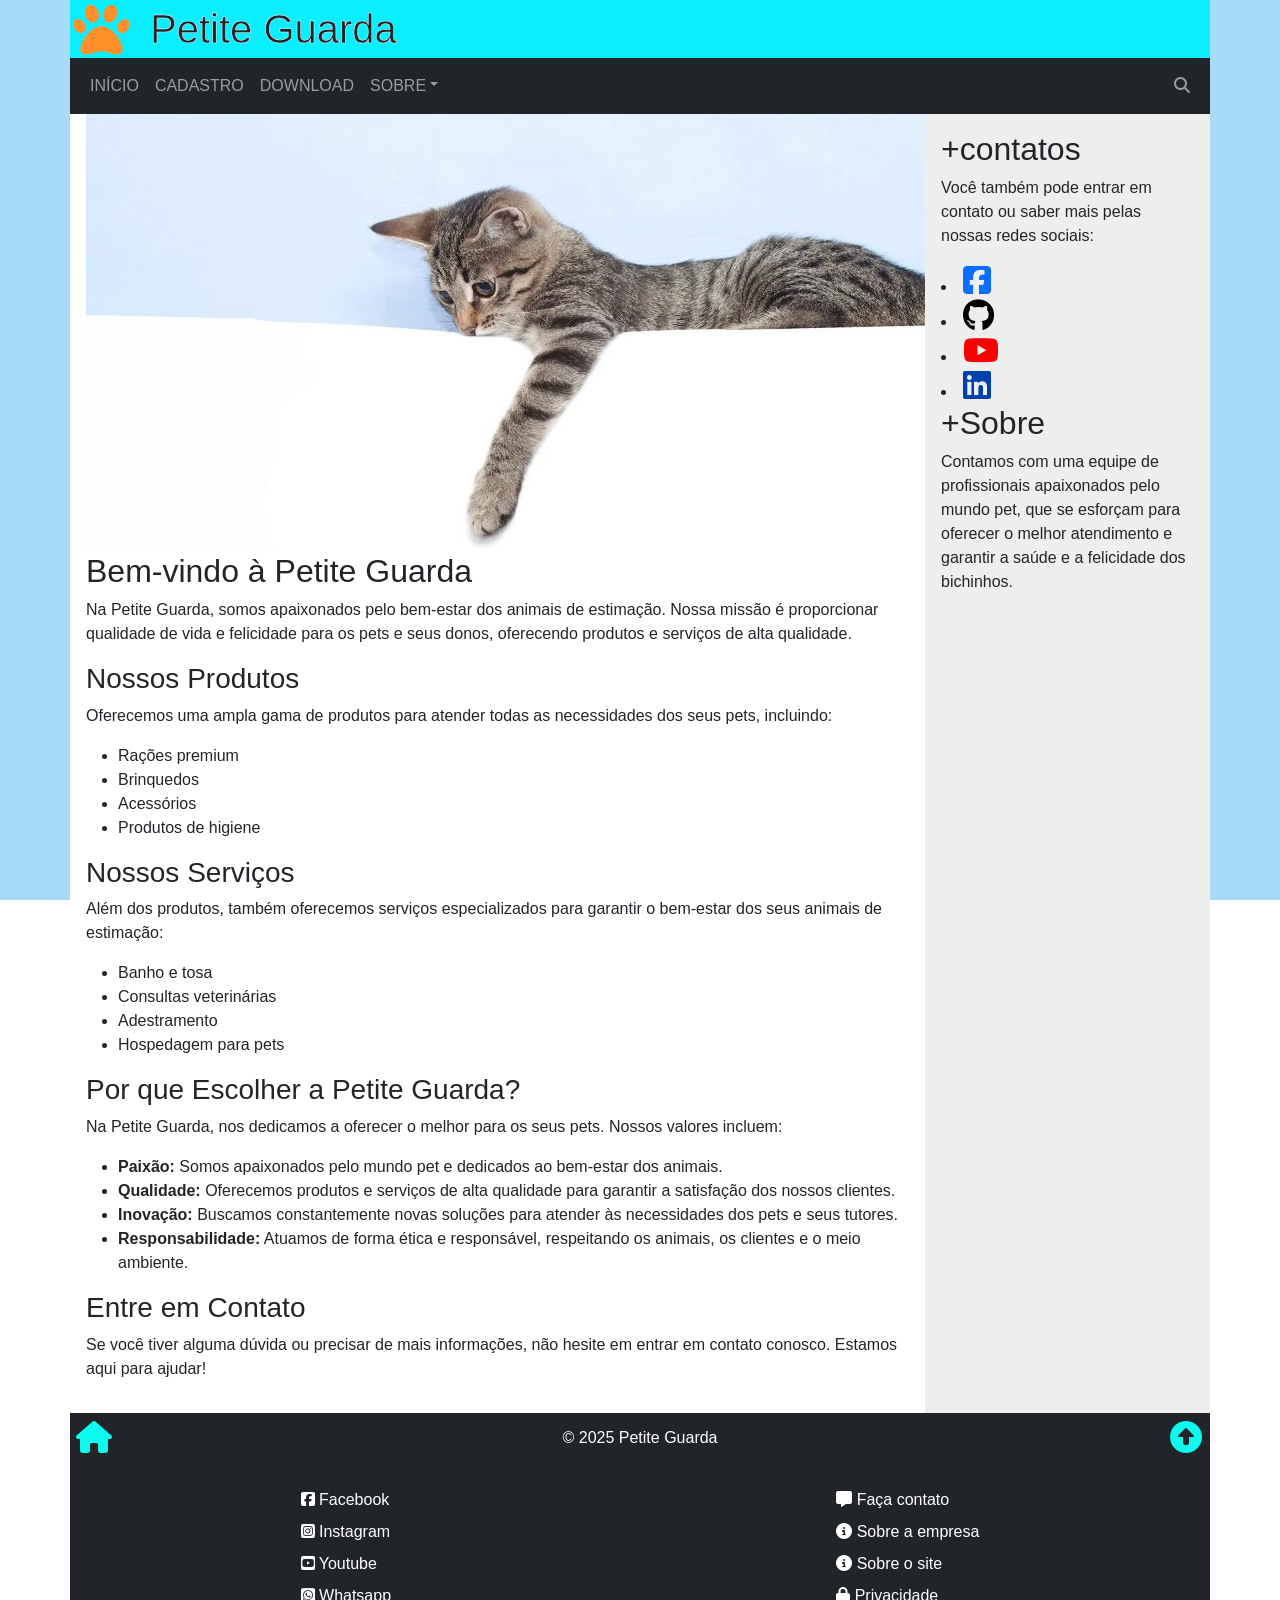
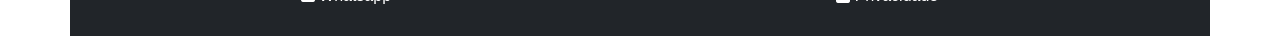
<file: index.html>
<!DOCTYPE html>
<html lang="pt-br">

<head>
    <meta charset="UTF-8">
    <meta name="viewport" content="width=device-width, initial-scale=1.0">
    <!--  Carrega o CSS da página -->
    <link rel="stylesheet" href="css/styles.css">
    <!--  Meta tags para SEO -->
    <meta name="author" content="Joca da Silva">
    <meta name="keyword" content="cão, gato, pet, saúde, pelos, patas">
    <!-- Inclui o ícone de favoritos -->
    <link rel="shortcut icon" href="img/logo.png">
    <link rel="stylesheet" href="https://cdnjs.cloudflare.com/ajax/libs/font-awesome/6.7.2/css/all.min.css">
    <!-- Componentes do Bootstrap -->
    <link rel="stylesheet" href="https://cdnjs.cloudflare.com/ajax/libs/bootstrap/5.3.3/css/bootstrap.min.css">
    <script src="https://cdnjs.cloudflare.com/ajax/libs/bootstrap/5.3.3/js/bootstrap.bundle.min.js"></script>
    <title>Petite Guarda</title>
</head>

<body>
    <div id="wrap" class="container d-flex flex-column">
        <header>
            <a href="index.html">
                <img src="img/logo.png" alt="Logotipo de Petite Guarda">
            </a>
            <h1>Petite Guarda</h1>
        </header>

        <nav class="navbar navbar-expand-sm bg-dark navbar-dark">
            <div class="container-fluid">
                <!-- <a class="navbar-brand" href="#">Logo</a> -->
                <button class="navbar-toggler" type="button" data-bs-toggle="collapse"
                    data-bs-target="#collapsibleNavbar">
                    <span class="navbar-toggler-icon"></span>
                </button>
                <div class="collapse navbar-collapse" id="collapsibleNavbar">
                    <ul class="navbar-nav">
                        <li class="nav-item">
                            <a class="nav-link" href="index.html">INÍCIO</a>
                        </li>
                        <li class="nav-item">
                            <a class="nav-link" href="cadastro.html">CADASTRO</a>
                        </li>
                        <li class="nav-item">
                            <a class="nav-link" href="download.html">DOWNLOAD</a>
                        </li>
                        <li class="nav-item dropdown">
                            <a class="nav-link dropdown-toggle" href="#" role="button"
                                data-bs-toggle="dropdown">SOBRE</a>
                            <ul class="dropdown-menu">
                                <li><a class="dropdown-item" href="empresa.html">A EMPRESA</a></li>
                                <li><a class="dropdown-item" href="osite.html">O SITE</a></li>
                                <li><a class="dropdown-item" href="privacidade.html">PRIVACIDADE</a></li>
                                <li><a class="dropdown-item" href="contatos.html">AJUDA</a></li>
                            </ul>
                        </li>
                    </ul>
                     <!-- Espaço entre os itens e o último ícone -->
                     <ul class="navbar-nav ms-auto">
                        <li class="nav-item">
                            <a class="nav-link" href="procurar.html" onclick="document.getElementById('dialogFormBusca').showModal(); return false;">
                                <i class="fa-solid fa-magnifying-glass"></i>
                                <span class="d-inline d-sm-none">PROCURAR</span>
                            </a>
                        </li>
                    </ul>
                </div>
            </div>
        </nav>

        <!-- Usando sticky-footer para empurrar o rodapé  para o final da página -->
        <main class="container flex-grow-1 d-flex">
            <div class="row d-flex flex-grow-1">
                <article class="col-12 col-md-9 flex-grow-1 p-3">

                   <div class="gato"></div> <img src="img/gato.png" alt="">
                
                    <h2>Bem-vindo à Petite Guarda</h2>
                    <p>Na Petite Guarda, somos apaixonados pelo bem-estar dos animais de estimação. Nossa missão é
                        proporcionar qualidade de vida e felicidade para os pets e seus donos, oferecendo produtos e
                        serviços de alta qualidade.</p>

                    <h3>Nossos Produtos</h3>
                    <p>Oferecemos uma ampla gama de produtos para atender todas as necessidades dos seus pets,
                        incluindo:</p>
                    <ul>
                        <li>Rações premium</li>
                        <li>Brinquedos</li>
                        <li>Acessórios</li>
                        <li>Produtos de higiene</li>
                    </ul>

                    <h3>Nossos Serviços</h3>
                    <p>Além dos produtos, também oferecemos serviços especializados para garantir o bem-estar dos seus
                        animais de estimação:</p>
                    <ul>
                        <li>Banho e tosa</li>
                        <li>Consultas veterinárias</li>
                        <li>Adestramento</li>
                        <li>Hospedagem para pets</li>
                    </ul>

                    <h3>Por que Escolher a Petite Guarda?</h3>
                    <p>Na Petite Guarda, nos dedicamos a oferecer o melhor para os seus pets. Nossos valores incluem:
                    </p>
                    <ul>
                        <li><strong>Paixão:</strong> Somos apaixonados pelo mundo pet e dedicados ao bem-estar dos
                            animais.</li>
                        <li><strong>Qualidade:</strong> Oferecemos produtos e serviços de alta qualidade para garantir a
                            satisfação dos nossos clientes.</li>
                        <li><strong>Inovação:</strong> Buscamos constantemente novas soluções para atender às
                            necessidades dos pets e seus tutores.</li>
                        <li><strong>Responsabilidade:</strong> Atuamos de forma ética e responsável, respeitando os
                            animais, os clientes e o meio ambiente.</li>
                    </ul>

                    <h3>Entre em Contato</h3>
                    <p>Se você tiver alguma dúvida ou precisar de mais informações, não hesite em entrar em contato
                        conosco. Estamos aqui para ajudar!</p>
                </article>
                <aside class="col-12 col-md-3 p-3">
                    <h2>+contatos</h2>
                    Você também pode entrar em contato ou saber mais pelas nossas redes sociais:

                    <ul class="list-unstyled d-flex flex-wrap gap-2"></ul>
                    <li><a href="https://facebook.com/petiteguarda" target="_blank">
                            <i class="fa-brands fa-square-facebook fa-2x"></i>
                        </a></li>
                    <li><a href="https://github.com/petiteguarda" target="_blank">
                            <i class="fa-brands fa-github fa-2x" style="color: #000000;"></i>
                        </a></li>
                    <li><a href="https://youtube.com/petiteguarda" target="_blank">
                            <i class="fa-brands fa-youtube fa-2x" style="color: #fa0000;"></i>
                        </a></li>
                    <li><a href="https://linkedin.com/petiteguarda" target="_blank">
                            <i class="fa-brands fa-linkedin fa-2x" style="color: #0040ad;"></i>
                        </a></li>
                    </ul>

                    <h2>+Sobre</h2>
                    Contamos com uma equipe de profissionais apaixonados pelo mundo pet, que se esforçam para oferecer o
                    melhor atendimento e garantir a saúde e a felicidade dos bichinhos.

            </div>
        </main>

        <footer class="text-bg-dark">
            <!-- Primeiro andar - Licensa -->
            <div class="footer-andar-1 d-flex justify-content-between pt-1">
                <!-- Acesso à página inicial -->
                <a href="index.html" class="p-1">
                    <i class="fa-solid fa-house fa-2x fa-fw"></i>
                </a>
                <!-- Licensa -->
                <div class="flex-grow-1 text-center align-content-center">&copy; 2025 Petite Guarda</div>
                <!-- Acesso ao topo da página -->
                <a href="#wrap" class="p-1">
                    <i class="fa-solid fa-circle-up fa-2x fa-fw"></i>
                </a>
            </div>
            <!-- Segundo andar - Links -->
            <div class="footer-andar-2 d-flex justify-content-around p-2 pt-4">

                <!-- Menu com nossas redes sociais -->
                <nav>
                    <ul class="list-unstyled">
                        <li><a href="https://facebook.com/petiteguarda" target="_blank">
                                <i class="fa-brands fa-square-facebook"></i> Facebook
                            </a></li>
                        <li><a href="https://instagram.com/petiteguarda" target="_blank">
                                <i class="fa-brands fa-square-instagram"></i> Instagram
                            </a></li>
                        <li><a href="https://youtube.com/petiteguarda" target="_blank">
                                <i class="fa-brands fa-square-youtube"></i> Youtube
                            </a></li>
                        <li><a href="https://ws.com/petiteguarda" target="_blank">
                                <i class="fa-brands fa-square-whatsapp"></i> Whatsapp
                            </a></li>
                    </ul>
                </nav>

                <!-- Menu com links importantes -->
                <nav>
                    <ul class="list-unstyled">
                        <li><a href="contatos.html">
                                <i class="fa-solid fa-message"></i> Faça contato
                            </a></li>
                        <li><a href="empresa.html">
                                <i class="fa-solid fa-circle-info"></i> Sobre a empresa
                            </a></li>
                        <li><a href="sobre.html">
                                <i class="fa-solid fa-circle-info"></i> Sobre o site
                            </a></li>
                        <li><a href="privacidade.html">
                                <i class="fa-solid fa-lock"></i> Privacidade
                            </a></li>
                    </ul>
                </nav>
            </div>
        </footer>
    </div>

    
    <dialog id="dialogFormBusca" class="pt-1 pb-0 rounded-2">
        <h5>Procurar</h5>
        <form action="procurar.html" method="get" class="input-group">
            <input type="search" name="q" class="form-control">
            <button type="submit" class="btn btn-primary"><i class="fa-solid fa-magnifying-glass"></i></button>
        </form>
        <p>
            <button id="closeDialog" class="d-block btn btn-primary mt-3 m-auto">Fechar</button>
        </p>
    </dialog>

    <!-- Script para fechar o moidal -->
    <script>
        document.getElementById("closeDialog").addEventListener("click", () => {
            document.getElementById("dialogFormBusca").close(); // Fecha o diálogo
        });
    </script>

</body>

</html>
</file>
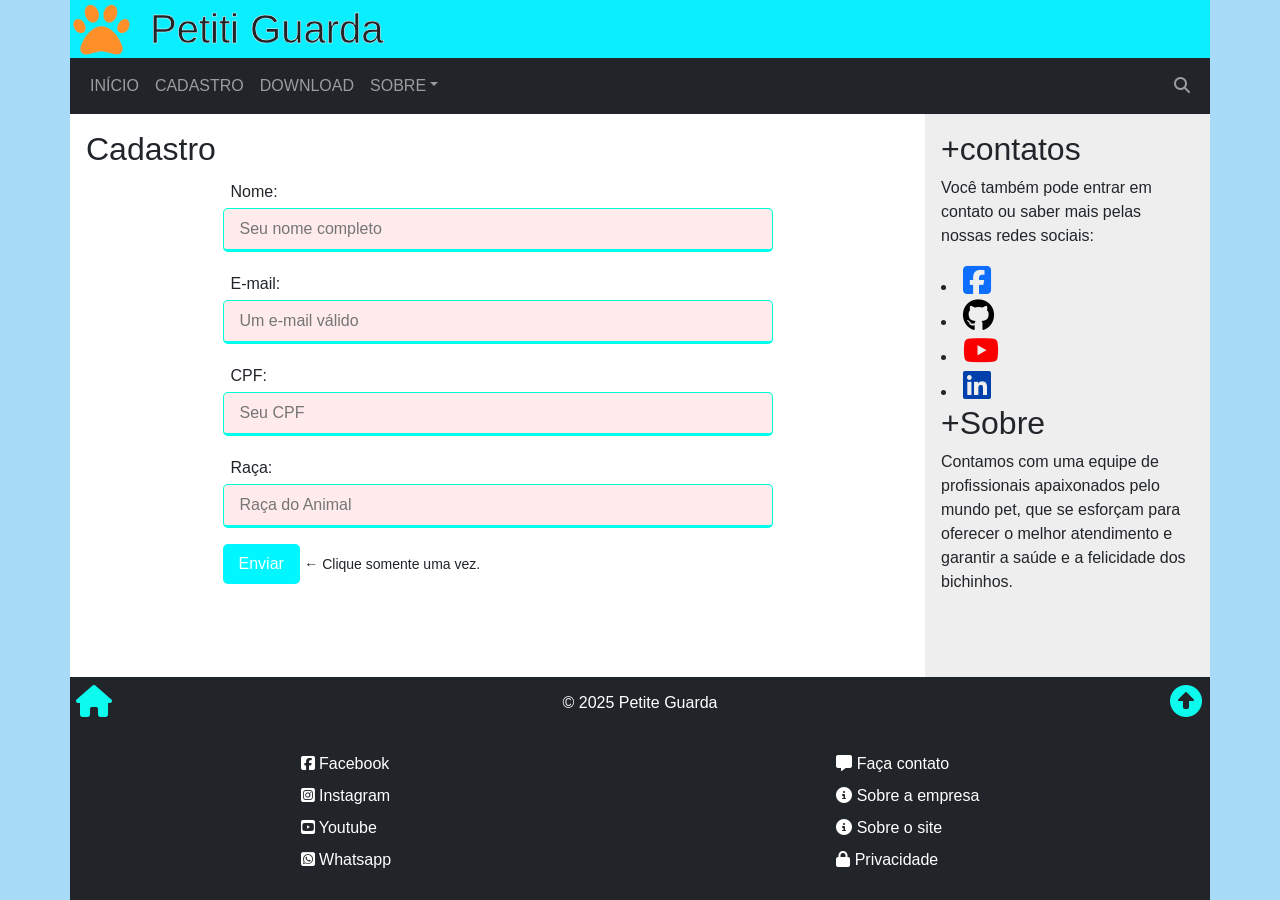
<file: cadastro.html>
<!DOCTYPE html>
<html lang="pt-br">

<head>
    <meta charset="UTF-8">
    <meta name="viewport" content="width=device-width, initial-scale=1.0">
    <!--  Carrega o CSS da página -->
    <link rel="stylesheet" href="css/styles.css">
    <!--  Meta tags para SEO -->
    <meta name="author" content="Joca da Silva">
    <meta name="keyword" content="cão, gato, pet, saúde, pelos, patas">
    <!-- Inclui o ícone de favoritos -->
    <link rel="shortcut icon" href="img/logo.png">
    <link rel="stylesheet" href="https://cdnjs.cloudflare.com/ajax/libs/font-awesome/6.7.2/css/all.min.css">
    <!-- Componentes do Bootstrap -->
    <link rel="stylesheet" href="https://cdnjs.cloudflare.com/ajax/libs/bootstrap/5.3.3/css/bootstrap.min.css">
    <script src="https://cdnjs.cloudflare.com/ajax/libs/bootstrap/5.3.3/js/bootstrap.bundle.min.js"></script>
    <title>Petite Guarda - Cadastro</title>
</head>

<body>
    <div id="wrap" class="container d-flex flex-column">
        <header>
            <a href="index.html">
                <img src="img/logo.png" alt="Logotipo de Petite Guarda">
            </a>
            <h1>Petiti Guarda</h1>
        </header>

        <nav class="navbar navbar-expand-sm bg-dark navbar-dark">
            <div class="container-fluid">
                <!-- <a class="navbar-brand" href="#">Logo</a> -->
                <button class="navbar-toggler" type="button" data-bs-toggle="collapse"
                    data-bs-target="#collapsibleNavbar">
                    <span class="navbar-toggler-icon"></span>
                </button>
                <div class="collapse navbar-collapse" id="collapsibleNavbar">
                    <ul class="navbar-nav">
                        <li class="nav-item">
                            <a class="nav-link" href="index.html">INÍCIO</a>
                        </li>
                        <li class="nav-item">
                            <a class="nav-link" href="cadastro.html">CADASTRO</a>
                        </li>
                        <li class="nav-item">
                            <a class="nav-link" href="download.html">DOWNLOAD</a>
                        </li>
                        <li class="nav-item dropdown">
                            <a class="nav-link dropdown-toggle" href="#" role="button"
                                data-bs-toggle="dropdown">SOBRE</a>
                            <ul class="dropdown-menu">
                                <li><a class="dropdown-item" href="empresa.html">A EMPRESA</a></li>
                                <li><a class="dropdown-item" href="osite.html">O SITE</a></li>
                                <li><a class="dropdown-item" href="privacidade.html">PRIVACIDADE</a></li>
                                <li><a class="dropdown-item" href="contatos.html">AJUDA</a></li>
                            </ul>
                        </li>
                    </ul>
                    <!-- Espaço entre os itens e o último ícone -->
                    <ul class="navbar-nav ms-auto">
                        <li class="nav-item">
                            <a class="nav-link" href="procurar.html"
                                onclick="document.getElementById('dialogFormBusca').showModal(); return false;">
                                <i class="fa-solid fa-magnifying-glass"></i>
                                <span class="d-inline d-sm-none">PROCURAR</span>
                            </a>
                        </li>
                    </ul>
                </div>
            </div>
        </nav>

        <!-- Usando sticky-footer para empurrar o rodapé  para o final da página -->
        <main class="container flex-grow-1 d-flex">
            <div class="row d-flex flex-grow-1">
                <article class="col-12 col-md-9 flex-grow-1 p-3">
                    <h2>Cadastro</h2>
                    <form action="processa.html" method="get" id="formContato">

                        <p>
                            <label for="campoNome">Nome:</label>
                            <input type="text" name="nome" id="campoNome" placeholder="Seu nome completo" minlength="3"
                                required>
                        </p>

                        <p>
                            <label for="campoEmail">E-mail:</label>
                            <input type="email" name="email" id="campoEmail" placeholder="Um e-mail válido" required>
                        </p>

                        <p>
                            <label for="campoCPF">CPF:</label>
                            <input type="text" name="assunto" id="campoAssunto" placeholder="Seu CPF" minlength="5"
                                required>
                        </p>

                        <p>
                            <label for="campoRaça">Raça:</label>
                            <input type="text" name="nome" id="campoNome" placeholder="Raça do Animal" minlength="3"
                                required>
                        <p>
                            <button type="submit">Enviar</button>
                            <small>&larr; Clique somente uma vez.</small>
                        </p>


                    </form>


                </article>
                <aside class="col-12 col-md-3 p-3">
                    <h2>+contatos</h2>
                    Você também pode entrar em contato ou saber mais pelas nossas redes sociais:

                    <ul class="list-unstyled"></ul>
                    <li><a href="https://facebook.com/petiteguarda" target="_blank">
                            <i class="fa-brands fa-square-facebook fa-2x"></i>
                        </a></li>
                    <li><a href="https://github.com/petiteguarda" target="_blank">
                            <i class="fa-brands fa-github fa-2x" style="color: #000000;"></i>
                        </a></li>
                    <li><a href="https://youtube.com/petiteguarda" target="_blank">
                            <i class="fa-brands fa-youtube fa-2x" style="color: #fa0000;"></i>
                        </a></li>
                    <li><a href="https://linkedin.com/petiteguarda" target="_blank">
                            <i class="fa-brands fa-linkedin fa-2x" style="color: #0040ad;"></i>
                        </a></li>
                    </ul>

                    <h2>+Sobre</h2>
                    Contamos com uma equipe de profissionais apaixonados pelo mundo pet, que se esforçam para oferecer o
                    melhor atendimento e garantir a saúde e a felicidade dos bichinhos.

                </aside>
            </div>
        </main>

        <footer class="text-bg-dark">
            <!-- Primeiro andar - Licensa -->
            <div class="footer-andar-1 d-flex justify-content-between pt-1">
                <!-- Acesso à página inicial -->
                <a href="index.html" class="p-1">
                    <i class="fa-solid fa-house fa-2x fa-fw"></i>
                </a>
                <!-- Licensa -->
                <div class="flex-grow-1 text-center align-content-center">&copy; 2025 Petite Guarda</div>
                <!-- Acesso ao topo da página -->
                <a href="#wrap" class="p-1">
                    <i class="fa-solid fa-circle-up fa-2x fa-fw"></i>
                </a>
            </div>
            <!-- Segundo andar - Links -->
            <div class="footer-andar-2 d-flex justify-content-around p-2 pt-4">

                <!-- Menu com nossas redes sociais -->
                <nav>
                    <ul class="list-unstyled">
                        <li><a href="https://facebook.com/petiteguarda" target="_blank">
                                <i class="fa-brands fa-square-facebook"></i> Facebook
                            </a></li>
                        <li><a href="https://instagram.com/petiteguarda" target="_blank">
                                <i class="fa-brands fa-square-instagram"></i> Instagram
                            </a></li>
                        <li><a href="https://youtube.com/petiteguarda" target="_blank">
                                <i class="fa-brands fa-square-youtube"></i> Youtube
                            </a></li>
                        <li><a href="https://ws.com/petiteguarda" target="_blank">
                                <i class="fa-brands fa-square-whatsapp"></i> Whatsapp
                            </a></li>
                    </ul>
                </nav>

                <!-- Menu com links importantes -->
                <nav>
                    <ul class="list-unstyled">
                        <li><a href="contatos.html">
                                <i class="fa-solid fa-message"></i> Faça contato
                            </a></li>
                        <li><a href="empresa.html">
                                <i class="fa-solid fa-circle-info"></i> Sobre a empresa
                            </a></li>
                        <li><a href="sobre.html">
                                <i class="fa-solid fa-circle-info"></i> Sobre o site
                            </a></li>
                        <li><a href="privacidade.html">
                                <i class="fa-solid fa-lock"></i> Privacidade
                            </a></li>
                    </ul>
                </nav>
            </div>
        </footer>
    </div>
</body>

</html>
</file>
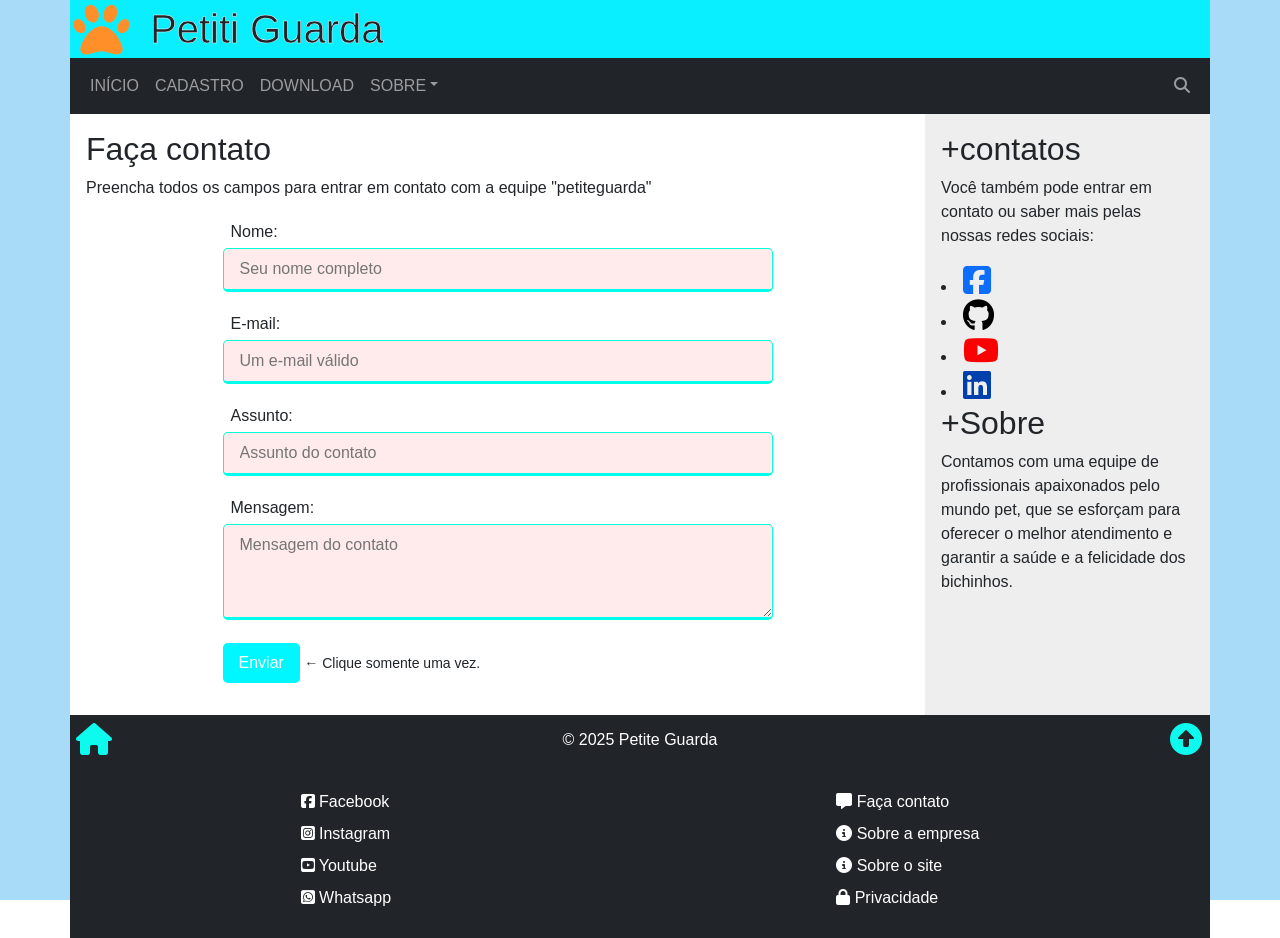
<file: contatos.html>
<!DOCTYPE html>
<html lang="pt-br">

<head>
    <meta charset="UTF-8">
    <meta name="viewport" content="width=device-width, initial-scale=1.0">
    <!--  Carrega o CSS da página -->
    <link rel="stylesheet" href="css/styles.css">
    <!--  Meta tags para SEO -->
    <meta name="author" content="Joca da Silva">
    <meta name="keyword" content="cão, gato, pet, saúde, pelos, patas">
    <!-- Inclui o ícone de favoritos -->
    <link rel="shortcut icon" href="img/logo.png">
    <link rel="stylesheet" href="https://cdnjs.cloudflare.com/ajax/libs/font-awesome/6.7.2/css/all.min.css">
    <!-- Componentes do Bootstrap -->
    <link rel="stylesheet" href="https://cdnjs.cloudflare.com/ajax/libs/bootstrap/5.3.3/css/bootstrap.min.css">
    <script src="https://cdnjs.cloudflare.com/ajax/libs/bootstrap/5.3.3/js/bootstrap.bundle.min.js"></script>
    <title>Petite Guarda - Faça contato</title>
</head>

<body>
    <div id="wrap" class="container d-flex flex-column">
        <header>
            <a href="index.html">
                <img src="img/logo.png" alt="Logotipo de Petite Guarda">
            </a>
            <h1>Petiti Guarda</h1>
        </header>

        <nav class="navbar navbar-expand-sm bg-dark navbar-dark">
            <div class="container-fluid">
                <!-- <a class="navbar-brand" href="#">Logo</a> -->
                <button class="navbar-toggler" type="button" data-bs-toggle="collapse"
                    data-bs-target="#collapsibleNavbar">
                    <span class="navbar-toggler-icon"></span>
                </button>
                <div class="collapse navbar-collapse" id="collapsibleNavbar">
                    <ul class="navbar-nav">
                        <li class="nav-item">
                            <a class="nav-link" href="index.html">INÍCIO</a>
                        </li>
                        <li class="nav-item">
                            <a class="nav-link" href="cadastro.html">CADASTRO</a>
                        </li>
                        <li class="nav-item">
                            <a class="nav-link" href="download.html">DOWNLOAD</a>
                        </li>
                        <li class="nav-item dropdown">
                            <a class="nav-link dropdown-toggle" href="#" role="button"
                                data-bs-toggle="dropdown">SOBRE</a>
                            <ul class="dropdown-menu">
                                <li><a class="dropdown-item" href="empresa.html">A EMPRESA</a></li>
                                <li><a class="dropdown-item" href="osite.html">O SITE</a></li>
                                <li><a class="dropdown-item" href="privacidade.html">PRIVACIDADE</a></li>
                                <li><a class="dropdown-item" href="contatos.html">AJUDA</a></li>
                            </ul>
                        </li>
                    </ul>
                    <!-- Espaço entre os itens e o último ícone -->
                    <ul class="navbar-nav ms-auto">
                        <li class="nav-item">
                            <a class="nav-link" href="procurar.html"
                                onclick="document.getElementById('dialogFormBusca').showModal(); return false;">
                                <i class="fa-solid fa-magnifying-glass"></i>
                                <span class="d-inline d-sm-none">PROCURAR</span>
                            </a>
                        </li>
                    </ul>
                </div>
            </div>
        </nav>

        <!-- Usando sticky-footer para empurrar o rodapé  para o final da página -->
        <main class="container flex-grow-1 d-flex">
            <div class="row d-flex flex-grow-1">
                <article class="col-12 col-md-9 flex-grow-1 p-3">
                    <h2>Faça contato</h2>

                    <p>Preencha todos os campos para entrar em contato com a equipe "petiteguarda"</p>

                    <form action="processa.html" method="get" id="formContato">

                        <p>
                            <label for="campoNome">Nome:</label>
                            <input type="text" name="nome" id="campoNome" placeholder="Seu nome completo" minlength="3"
                                required>
                        </p>

                        <p>
                            <label for="campoEmail">E-mail:</label>
                            <input type="email" name="email" id="campoEmail" placeholder="Um e-mail válido" required>
                        </p>

                        <p>
                            <label for="campoAssunto">Assunto:</label>
                            <input type="text" name="assunto" id="campoAssunto" placeholder="Assunto do contato"
                                minlength="5" required>
                        </p>

                        <p>
                            <label for="campoMensagem">Mensagem:</label>
                            <textarea name="mensagem" id="campoMensagem" placeholder="Mensagem do contato" minlength="5"
                                required></textarea>
                        </p>

                        <p>
                            <button type="submit">Enviar</button>
                            <small>&larr; Clique somente uma vez.</small>
                        </p>

                    </form>

                </article>
                <aside class="col-12 col-md-3 p-3">
                    <h2>+contatos</h2>
                    Você também pode entrar em contato ou saber mais pelas nossas redes sociais:

                    <ul class="list-unstyled"></ul>
                    <li><a href="https://facebook.com/petiteguarda" target="_blank">
                            <i class="fa-brands fa-square-facebook fa-2x"></i>
                        </a></li>
                    <li><a href="https://github.com/petiteguarda" target="_blank">
                            <i class="fa-brands fa-github fa-2x" style="color: #000000;"></i>
                        </a></li>
                    <li><a href="https://youtube.com/petiteguarda" target="_blank">
                            <i class="fa-brands fa-youtube fa-2x" style="color: #fa0000;"></i>
                        </a></li>
                    <li><a href="https://linkedin.com/petiteguarda" target="_blank">
                            <i class="fa-brands fa-linkedin fa-2x" style="color: #0040ad;"></i>
                        </a></li>
                    </ul>

                    <h2>+Sobre</h2>
                    Contamos com uma equipe de profissionais apaixonados pelo mundo pet, que se esforçam para oferecer o
                    melhor atendimento e garantir a saúde e a felicidade dos bichinhos.

                </aside>
            </div>
        </main>

        <footer class="text-bg-dark">
            <!-- Primeiro andar - Licensa -->
            <div class="footer-andar-1 d-flex justify-content-between pt-1">
                <!-- Acesso à página inicial -->
                <a href="index.html" class="p-1">
                    <i class="fa-solid fa-house fa-2x fa-fw"></i>
                </a>
                <!-- Licensa -->
                <div class="flex-grow-1 text-center align-content-center">&copy; 2025 Petite Guarda</div>
                <!-- Acesso ao topo da página -->
                <a href="#wrap" class="p-1">
                    <i class="fa-solid fa-circle-up fa-2x fa-fw"></i>
                </a>
            </div>
            <!-- Segundo andar - Links -->
            <div class="footer-andar-2 d-flex justify-content-around p-2 pt-4">

                <!-- Menu com nossas redes sociais -->
                <nav>
                    <ul class="list-unstyled">
                        <li><a href="https://facebook.com/petiteguarda" target="_blank">
                                <i class="fa-brands fa-square-facebook"></i> Facebook
                            </a></li>
                        <li><a href="https://instagram.com/petiteguarda" target="_blank">
                                <i class="fa-brands fa-square-instagram"></i> Instagram
                            </a></li>
                        <li><a href="https://youtube.com/petiteguarda" target="_blank">
                                <i class="fa-brands fa-square-youtube"></i> Youtube
                            </a></li>
                        <li><a href="https://ws.com/petiteguarda" target="_blank">
                                <i class="fa-brands fa-square-whatsapp"></i> Whatsapp
                            </a></li>
                    </ul>
                </nav>

                <!-- Menu com links importantes -->
                <nav>
                    <ul class="list-unstyled">
                        <li><a href="contatos.html">
                                <i class="fa-solid fa-message"></i> Faça contato
                            </a></li>
                        <li><a href="empresa.html">
                                <i class="fa-solid fa-circle-info"></i> Sobre a empresa
                            </a></li>
                        <li><a href="sobre.html">
                                <i class="fa-solid fa-circle-info"></i> Sobre o site
                            </a></li>
                        <li><a href="privacidade.html">
                                <i class="fa-solid fa-lock"></i> Privacidade
                            </a></li>
                    </ul>
                </nav>
            </div>
        </footer>
    </div>
</body>

</html>
</file>
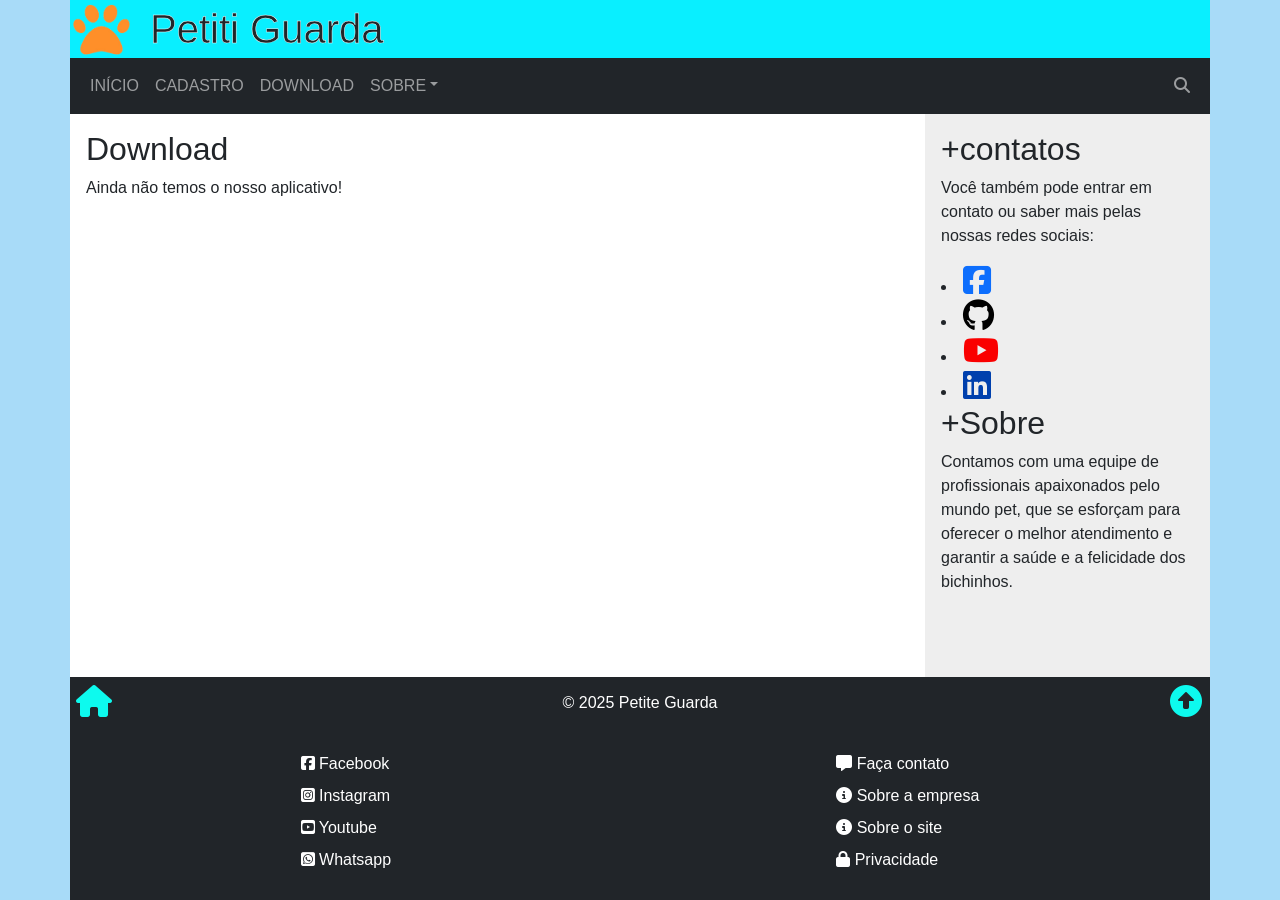
<file: download.html>
<!DOCTYPE html>
<html lang="pt-br">

<head>
    <meta charset="UTF-8">
    <meta name="viewport" content="width=device-width, initial-scale=1.0">
    <!--  Carrega o CSS da página -->
    <link rel="stylesheet" href="css/styles.css">
    <!--  Meta tags para SEO -->
    <meta name="author" content="Joca da Silva">
    <meta name="keyword" content="cão, gato, pet, saúde, pelos, patas">
    <!-- Inclui o ícone de favoritos -->
    <link rel="shortcut icon" href="img/logo.png">
    <link rel="stylesheet" href="https://cdnjs.cloudflare.com/ajax/libs/font-awesome/6.7.2/css/all.min.css">
    <!-- Componentes do Bootstrap -->
    <link rel="stylesheet" href="https://cdnjs.cloudflare.com/ajax/libs/bootstrap/5.3.3/css/bootstrap.min.css">
    <script src="https://cdnjs.cloudflare.com/ajax/libs/bootstrap/5.3.3/js/bootstrap.bundle.min.js"></script>
    <title>Petite Guarda - Downlo</title>
</head>

<body>
    <div id="wrap" class="container d-flex flex-column">
        <header>
            <a href="index.html">
                <img src="img/logo.png" alt="Logotipo de Petite Guarda">
            </a>
            <h1>Petiti Guarda</h1>
        </header>

        <nav class="navbar navbar-expand-sm bg-dark navbar-dark">
            <div class="container-fluid">
                <!-- <a class="navbar-brand" href="#">Logo</a> -->
                <button class="navbar-toggler" type="button" data-bs-toggle="collapse"
                    data-bs-target="#collapsibleNavbar">
                    <span class="navbar-toggler-icon"></span>
                </button>
                <div class="collapse navbar-collapse" id="collapsibleNavbar">
                    <ul class="navbar-nav">
                        <li class="nav-item">
                            <a class="nav-link" href="index.html">INÍCIO</a>
                        </li>
                        <li class="nav-item">
                            <a class="nav-link" href="cadastro.html">CADASTRO</a>
                        </li>
                        <li class="nav-item">
                            <a class="nav-link" href="download.html">DOWNLOAD</a>
                        </li>
                        <li class="nav-item dropdown">
                            <a class="nav-link dropdown-toggle" href="#" role="button"
                                data-bs-toggle="dropdown">SOBRE</a>
                            <ul class="dropdown-menu">
                                <li><a class="dropdown-item" href="empresa.html">A EMPRESA</a></li>
                                <li><a class="dropdown-item" href="osite.html">O SITE</a></li>
                                <li><a class="dropdown-item" href="privacidade.html">PRIVACIDADE</a></li>
                                <li><a class="dropdown-item" href="contatos.html">AJUDA</a></li>
                            </ul>
                        </li>
                    </ul>
                     <!-- Espaço entre os itens e o último ícone -->
                     <ul class="navbar-nav ms-auto">
                        <li class="nav-item">
                            <a class="nav-link" href="procurar.html" onclick="document.getElementById('dialogFormBusca').showModal(); return false;">
                                <i class="fa-solid fa-magnifying-glass"></i>
                                <span class="d-inline d-sm-none">PROCURAR</span>
                            </a>
                        </li>
                    </ul>
                </div>
            </div>
        </nav>

        <!-- Usando sticky-footer para empurrar o rodapé  para o final da página -->
        <main class="container flex-grow-1 d-flex">
            <div class="row d-flex flex-grow-1">
                <article class="col-12 col-md-9 flex-grow-1 p-3">
                    <h2>Download</h2>
                    <p>Ainda não temos o nosso aplicativo!</p>
                    
                </article>
                <aside class="col-12 col-md-3 p-3">
                    <h2>+contatos</h2>
                   Você também pode entrar em contato ou saber mais pelas nossas redes sociais:
                    
                <ul class="list-unstyled"></ul>
                    <li><a href="https://facebook.com/petiteguarda" target="_blank">
                            <i class="fa-brands fa-square-facebook fa-2x"></i>
                        </a></li>
                    <li><a href="https://github.com/petiteguarda" target="_blank">
                            <i class="fa-brands fa-github fa-2x" style="color: #000000;"></i>
                        </a></li>
                    <li><a href="https://youtube.com/petiteguarda" target="_blank">
                            <i class="fa-brands fa-youtube fa-2x" style="color: #fa0000;"></i>
                        </a></li>
                    <li><a href="https://linkedin.com/petiteguarda" target="_blank">
                            <i class="fa-brands fa-linkedin fa-2x" style="color: #0040ad;"></i>
                        </a></li>
                </ul>
                 
                <h2>+Sobre</h2>
                Contamos com uma equipe de profissionais apaixonados pelo mundo pet, que se esforçam para oferecer o melhor atendimento e garantir a saúde e a felicidade dos bichinhos.

                </aside>
            </div>
        </main>

        <footer class="text-bg-dark">
            <!-- Primeiro andar - Licensa -->
            <div class="footer-andar-1 d-flex justify-content-between pt-1">
                <!-- Acesso à página inicial -->
                <a href="index.html" class="p-1">
                    <i class="fa-solid fa-house fa-2x fa-fw"></i>
                </a>
                <!-- Licensa -->
                <div class="flex-grow-1 text-center align-content-center">&copy; 2025 Petite Guarda</div>
                <!-- Acesso ao topo da página -->
                <a href="#wrap" class="p-1">
                    <i class="fa-solid fa-circle-up fa-2x fa-fw"></i>
                </a>
            </div>
            <!-- Segundo andar - Links -->
            <div class="footer-andar-2 d-flex justify-content-around p-2 pt-4">

                <!-- Menu com nossas redes sociais -->
                <nav>
                    <ul class="list-unstyled">
                        <li><a href="https://facebook.com/petiteguarda" target="_blank">
                                <i class="fa-brands fa-square-facebook"></i> Facebook
                            </a></li>
                        <li><a href="https://instagram.com/petiteguarda" target="_blank">
                                <i class="fa-brands fa-square-instagram"></i> Instagram
                            </a></li>
                        <li><a href="https://youtube.com/petiteguarda" target="_blank">
                                <i class="fa-brands fa-square-youtube"></i> Youtube
                            </a></li>
                        <li><a href="https://ws.com/petiteguarda" target="_blank">
                                <i class="fa-brands fa-square-whatsapp"></i> Whatsapp
                            </a></li>
                    </ul>
                </nav>

                <!-- Menu com links importantes -->
                <nav>
                    <ul class="list-unstyled">
                        <li><a href="contatos.html">
                                <i class="fa-solid fa-message"></i> Faça contato
                            </a></li>
                        <li><a href="empresa.html">
                                <i class="fa-solid fa-circle-info"></i> Sobre a empresa
                            </a></li>
                        <li><a href="sobre.html">
                                <i class="fa-solid fa-circle-info"></i> Sobre o site
                            </a></li>
                        <li><a href="privacidade.html">
                                <i class="fa-solid fa-lock"></i> Privacidade
                            </a></li>
                    </ul>
                </nav>
            </div>
        </footer>
    </div>
</body>

</html>
</file>
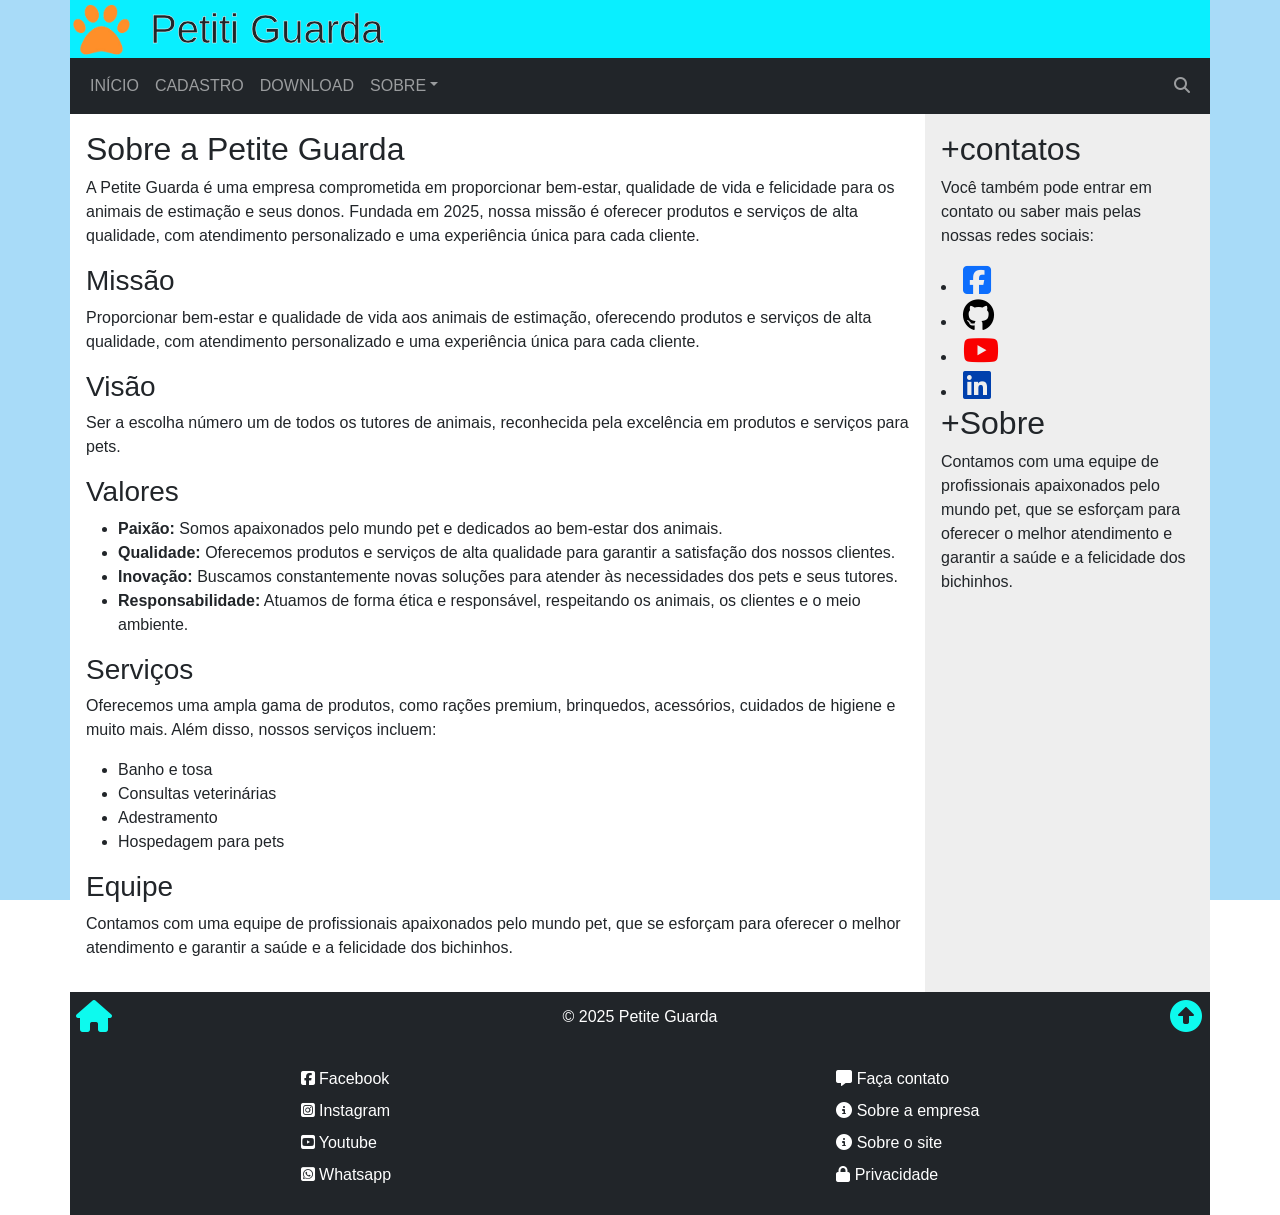
<file: empresa.html>
<!DOCTYPE html>
<html lang="pt-br">

<head>
    <meta charset="UTF-8">
    <meta name="viewport" content="width=device-width, initial-scale=1.0">
    <!--  Carrega o CSS da página -->
    <link rel="stylesheet" href="css/styles.css">
    <!--  Meta tags para SEO -->
    <meta name="author" content="Joca da Silva">
    <meta name="keyword" content="cão, gato, pet, saúde, pelos, patas">
    <!-- Inclui o ícone de favoritos -->
    <link rel="shortcut icon" href="img/logo.png">
    <link rel="stylesheet" href="https://cdnjs.cloudflare.com/ajax/libs/font-awesome/6.7.2/css/all.min.css">
    <!-- Componentes do Bootstrap -->
    <link rel="stylesheet" href="https://cdnjs.cloudflare.com/ajax/libs/bootstrap/5.3.3/css/bootstrap.min.css">
    <script src="https://cdnjs.cloudflare.com/ajax/libs/bootstrap/5.3.3/js/bootstrap.bundle.min.js"></script>
    <title>Petite Guarda - Faça contato</title>
</head>

<body>
    <div id="wrap" class="container d-flex flex-column">
        <header>
            <a href="index.html">
                <img src="img/logo.png" alt="Logotipo de Petite Guarda">
            </a>
            <h1>Petiti Guarda</h1>
        </header>

        <nav class="navbar navbar-expand-sm bg-dark navbar-dark">
            <div class="container-fluid">
                <!-- <a class="navbar-brand" href="#">Logo</a> -->
                <button class="navbar-toggler" type="button" data-bs-toggle="collapse"
                    data-bs-target="#collapsibleNavbar">
                    <span class="navbar-toggler-icon"></span>
                </button>
                <div class="collapse navbar-collapse" id="collapsibleNavbar">
                    <ul class="navbar-nav">
                        <li class="nav-item">
                            <a class="nav-link" href="index.html">INÍCIO</a>
                        </li>
                        <li class="nav-item">
                            <a class="nav-link" href="cadastro.html">CADASTRO</a>
                        </li>
                        <li class="nav-item">
                            <a class="nav-link" href="download.html">DOWNLOAD</a>
                        </li>
                        <li class="nav-item dropdown">
                            <a class="nav-link dropdown-toggle" href="#" role="button"
                                data-bs-toggle="dropdown">SOBRE</a>
                            <ul class="dropdown-menu">
                                <li><a class="dropdown-item" href="empresa.html">A EMPRESA</a></li>
                                <li><a class="dropdown-item" href="osite.html">O SITE</a></li>
                                <li><a class="dropdown-item" href="privacidade.html">PRIVACIDADE</a></li>
                                <li><a class="dropdown-item" href="contatos.html">AJUDA</a></li>
                            </ul>
                        </li>
                    </ul>
                     <!-- Espaço entre os itens e o último ícone -->
                     <ul class="navbar-nav ms-auto">
                        <li class="nav-item">
                            <a class="nav-link" href="procurar.html" onclick="document.getElementById('dialogFormBusca').showModal(); return false;">
                                <i class="fa-solid fa-magnifying-glass"></i>
                                <span class="d-inline d-sm-none">PROCURAR</span>
                            </a>
                        </li>
                    </ul>
                </div>
            </div>
        </nav>

        <!-- Usando sticky-footer para empurrar o rodapé  para o final da página -->
        <main class="container flex-grow-1 d-flex">
            <div class="row d-flex flex-grow-1">
                <article class="col-12 col-md-9 flex-grow-1 p-3">
                    <h2>Sobre a Petite Guarda</h2>
                    <p>A Petite Guarda é uma empresa comprometida em proporcionar bem-estar, qualidade de vida e felicidade para os animais de estimação e seus donos. Fundada em 2025, nossa missão é oferecer produtos e serviços de alta qualidade, com atendimento personalizado e uma experiência única para cada cliente.</p>
                    
                    <h3>Missão</h3>
                    <p>Proporcionar bem-estar e qualidade de vida aos animais de estimação, oferecendo produtos e serviços de alta qualidade, com atendimento personalizado e uma experiência única para cada cliente.</p>
                    
                    <h3>Visão</h3>
                    <p>Ser a escolha número um de todos os tutores de animais, reconhecida pela excelência em produtos e serviços para pets.</p>
                    
                    <h3>Valores</h3>
                    <ul>
                        <li><strong>Paixão:</strong> Somos apaixonados pelo mundo pet e dedicados ao bem-estar dos animais.</li>
                        <li><strong>Qualidade:</strong> Oferecemos produtos e serviços de alta qualidade para garantir a satisfação dos nossos clientes.</li>
                        <li><strong>Inovação:</strong> Buscamos constantemente novas soluções para atender às necessidades dos pets e seus tutores.</li>
                        <li><strong>Responsabilidade:</strong> Atuamos de forma ética e responsável, respeitando os animais, os clientes e o meio ambiente.</li>
                    </ul>
                    
                    <h3>Serviços</h3>
                    <p>Oferecemos uma ampla gama de produtos, como rações premium, brinquedos, acessórios, cuidados de higiene e muito mais. Além disso, nossos serviços incluem:</p>
                    <ul>
                        <li>Banho e tosa</li>
                        <li>Consultas veterinárias</li>
                        <li>Adestramento</li>
                        <li>Hospedagem para pets</li>
                    </ul>
                    
                    <h3>Equipe</h3>
                    <p>Contamos com uma equipe de profissionais apaixonados pelo mundo pet, que se esforçam para oferecer o melhor atendimento e garantir a saúde e a felicidade dos bichinhos.</p>
                </article>
                <aside class="col-12 col-md-3 p-3">
                    <h2>+contatos</h2>
                   Você também pode entrar em contato ou saber mais pelas nossas redes sociais:
                    
                <ul class="list-unstyled"></ul>
                    <li><a href="https://facebook.com/petiteguarda" target="_blank">
                            <i class="fa-brands fa-square-facebook fa-2x"></i>
                        </a></li>
                    <li><a href="https://github.com/petiteguarda" target="_blank">
                            <i class="fa-brands fa-github fa-2x" style="color: #000000;"></i>
                        </a></li>
                    <li><a href="https://youtube.com/petiteguarda" target="_blank">
                            <i class="fa-brands fa-youtube fa-2x" style="color: #fa0000;"></i>
                        </a></li>
                    <li><a href="https://linkedin.com/petiteguarda" target="_blank">
                            <i class="fa-brands fa-linkedin fa-2x" style="color: #0040ad;"></i>
                        </a></li>
                </ul>
                 
                <h2>+Sobre</h2>
                Contamos com uma equipe de profissionais apaixonados pelo mundo pet, que se esforçam para oferecer o melhor atendimento e garantir a saúde e a felicidade dos bichinhos.

                </aside>
            </div>
        </main>

        <footer class="text-bg-dark">
            <!-- Primeiro andar - Licensa -->
            <div class="footer-andar-1 d-flex justify-content-between pt-1">
                <!-- Acesso à página inicial -->
                <a href="index.html" class="p-1">
                    <i class="fa-solid fa-house fa-2x fa-fw"></i>
                </a>
                <!-- Licensa -->
                <div class="flex-grow-1 text-center align-content-center">&copy; 2025 Petite Guarda</div>
                <!-- Acesso ao topo da página -->
                <a href="#wrap" class="p-1">
                    <i class="fa-solid fa-circle-up fa-2x fa-fw"></i>
                </a>
            </div>
            <!-- Segundo andar - Links -->
            <div class="footer-andar-2 d-flex justify-content-around p-2 pt-4">

                <!-- Menu com nossas redes sociais -->
                <nav>
                    <ul class="list-unstyled">
                        <li><a href="https://facebook.com/petiteguarda" target="_blank">
                                <i class="fa-brands fa-square-facebook"></i> Facebook
                            </a></li>
                        <li><a href="https://instagram.com/petiteguarda" target="_blank">
                                <i class="fa-brands fa-square-instagram"></i> Instagram
                            </a></li>
                        <li><a href="https://youtube.com/petiteguarda" target="_blank">
                                <i class="fa-brands fa-square-youtube"></i> Youtube
                            </a></li>
                        <li><a href="https://ws.com/petiteguarda" target="_blank">
                                <i class="fa-brands fa-square-whatsapp"></i> Whatsapp
                            </a></li>
                    </ul>
                </nav>

                <!-- Menu com links importantes -->
                <nav>
                    <ul class="list-unstyled">
                        <li><a href="contatos.html">
                                <i class="fa-solid fa-message"></i> Faça contato
                            </a></li>
                        <li><a href="empresa.html">
                                <i class="fa-solid fa-circle-info"></i> Sobre a empresa
                            </a></li>
                        <li><a href="sobre.html">
                                <i class="fa-solid fa-circle-info"></i> Sobre o site
                            </a></li>
                        <li><a href="privacidade.html">
                                <i class="fa-solid fa-lock"></i> Privacidade
                            </a></li>
                    </ul>
                </nav>
            </div>
        </footer>
    </div>
</body>

</html>
</file>
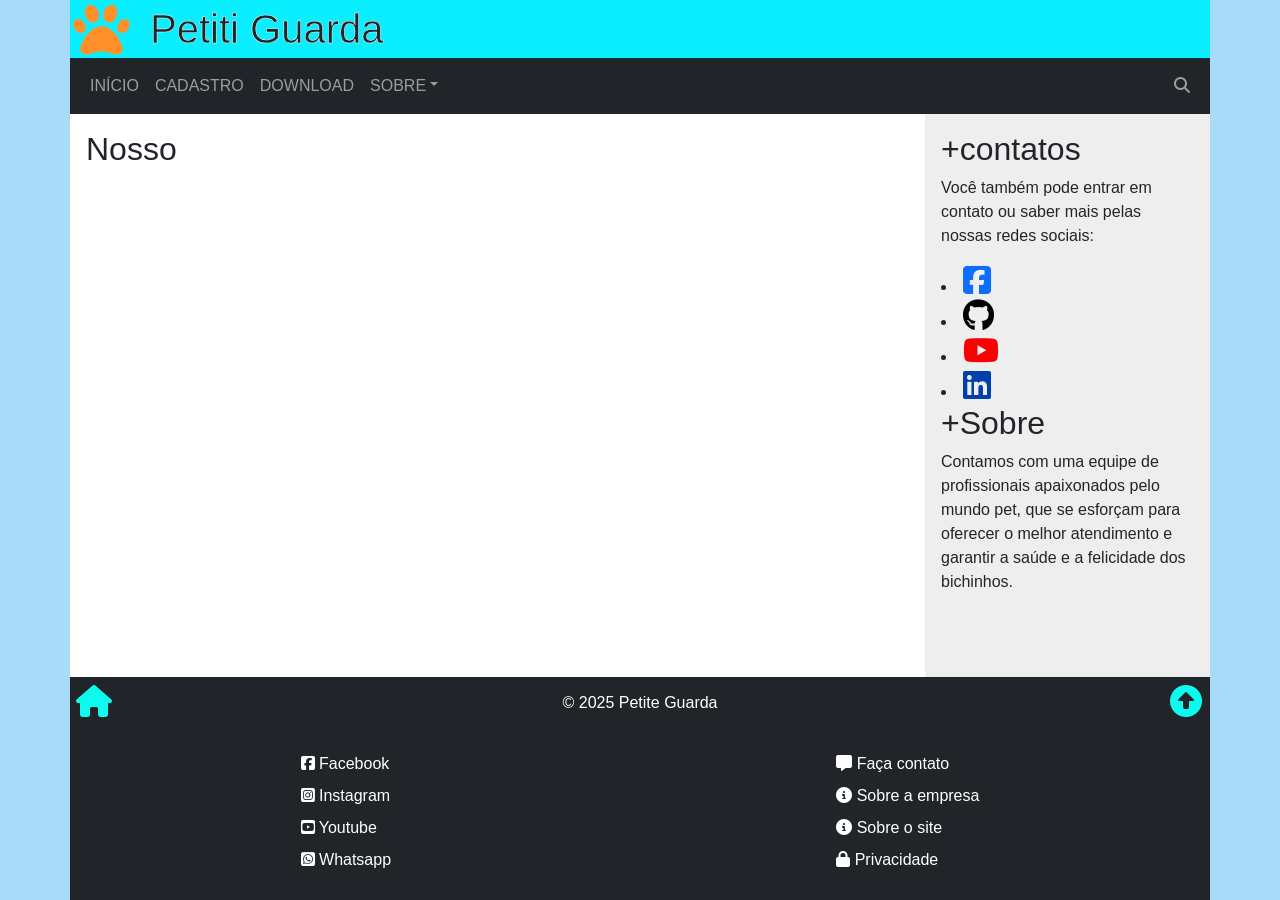
<file: osite.html>
<!DOCTYPE html>
<html lang="pt-br">

<head>
    <meta charset="UTF-8">
    <meta name="viewport" content="width=device-width, initial-scale=1.0">
    <!--  Carrega o CSS da página -->
    <link rel="stylesheet" href="css/styles.css">
    <!--  Meta tags para SEO -->
    <meta name="author" content="Joca da Silva">
    <meta name="keyword" content="cão, gato, pet, saúde, pelos, patas">
    <!-- Inclui o ícone de favoritos -->
    <link rel="shortcut icon" href="img/logo.png">
    <link rel="stylesheet" href="https://cdnjs.cloudflare.com/ajax/libs/font-awesome/6.7.2/css/all.min.css">
    <!-- Componentes do Bootstrap -->
    <link rel="stylesheet" href="https://cdnjs.cloudflare.com/ajax/libs/bootstrap/5.3.3/css/bootstrap.min.css">
    <script src="https://cdnjs.cloudflare.com/ajax/libs/bootstrap/5.3.3/js/bootstrap.bundle.min.js"></script>
    <title>Petite Guarda - Site</title>
</head>

<body>
    <div id="wrap" class="container d-flex flex-column">
        <header>
            <a href="index.html">
                <img src="img/logo.png" alt="Logotipo de Petite Guarda">
            </a>
            <h1>Petiti Guarda</h1>
        </header>

        <nav class="navbar navbar-expand-sm bg-dark navbar-dark">
            <div class="container-fluid">
                <!-- <a class="navbar-brand" href="#">Logo</a> -->
                <button class="navbar-toggler" type="button" data-bs-toggle="collapse"
                    data-bs-target="#collapsibleNavbar">
                    <span class="navbar-toggler-icon"></span>
                </button>
                <div class="collapse navbar-collapse" id="collapsibleNavbar">
                    <ul class="navbar-nav">
                        <li class="nav-item">
                            <a class="nav-link" href="index.html">INÍCIO</a>
                        </li>
                        <li class="nav-item">
                            <a class="nav-link" href="cadastro.html">CADASTRO</a>
                        </li>
                        <li class="nav-item">
                            <a class="nav-link" href="download.html">DOWNLOAD</a>
                        </li>
                        <li class="nav-item dropdown">
                            <a class="nav-link dropdown-toggle" href="#" role="button"
                                data-bs-toggle="dropdown">SOBRE</a>
                            <ul class="dropdown-menu">
                                <li><a class="dropdown-item" href="empresa.html">A EMPRESA</a></li>
                                <li><a class="dropdown-item" href="osite.html">O SITE</a></li>
                                <li><a class="dropdown-item" href="privacidade.html">PRIVACIDADE</a></li>
                                <li><a class="dropdown-item" href="contatos.html">AJUDA</a></li>
                            </ul>
                        </li>
                    </ul>
                     <!-- Espaço entre os itens e o último ícone -->
                     <ul class="navbar-nav ms-auto">
                        <li class="nav-item">
                            <a class="nav-link" href="procurar.html" onclick="document.getElementById('dialogFormBusca').showModal(); return false;">
                                <i class="fa-solid fa-magnifying-glass"></i>
                                <span class="d-inline d-sm-none">PROCURAR</span>
                            </a>
                        </li>
                    </ul>
                </div>
            </div>
        </nav>

        <!-- Usando sticky-footer para empurrar o rodapé  para o final da página -->
        <main class="container flex-grow-1 d-flex">
            <div class="row d-flex flex-grow-1">
                <article class="col-12 col-md-9 flex-grow-1 p-3">
                    <h2>Nosso</h2>
                    <p></p>
                    
                </article>
                <aside class="col-12 col-md-3 p-3">
                    <h2>+contatos</h2>
                   Você também pode entrar em contato ou saber mais pelas nossas redes sociais:
                    
                <ul class="list-unstyled"></ul>
                    <li><a href="https://facebook.com/petiteguarda" target="_blank">
                            <i class="fa-brands fa-square-facebook fa-2x"></i>
                        </a></li>
                    <li><a href="https://github.com/petiteguarda" target="_blank">
                            <i class="fa-brands fa-github fa-2x" style="color: #000000;"></i>
                        </a></li>
                    <li><a href="https://youtube.com/petiteguarda" target="_blank">
                            <i class="fa-brands fa-youtube fa-2x" style="color: #fa0000;"></i>
                        </a></li>
                    <li><a href="https://linkedin.com/petiteguarda" target="_blank">
                            <i class="fa-brands fa-linkedin fa-2x" style="color: #0040ad;"></i>
                        </a></li>
                </ul>
                 
                <h2>+Sobre</h2>
                Contamos com uma equipe de profissionais apaixonados pelo mundo pet, que se esforçam para oferecer o melhor atendimento e garantir a saúde e a felicidade dos bichinhos.

                </aside>
            </div>
        </main>

        <footer class="text-bg-dark">
            <!-- Primeiro andar - Licensa -->
            <div class="footer-andar-1 d-flex justify-content-between pt-1">
                <!-- Acesso à página inicial -->
                <a href="index.html" class="p-1">
                    <i class="fa-solid fa-house fa-2x fa-fw"></i>
                </a>
                <!-- Licensa -->
                <div class="flex-grow-1 text-center align-content-center">&copy; 2025 Petite Guarda</div>
                <!-- Acesso ao topo da página -->
                <a href="#wrap" class="p-1">
                    <i class="fa-solid fa-circle-up fa-2x fa-fw"></i>
                </a>
            </div>
            <!-- Segundo andar - Links -->
            <div class="footer-andar-2 d-flex justify-content-around p-2 pt-4">

                <!-- Menu com nossas redes sociais -->
                <nav>
                    <ul class="list-unstyled">
                        <li><a href="https://facebook.com/petiteguarda" target="_blank">
                                <i class="fa-brands fa-square-facebook"></i> Facebook
                            </a></li>
                        <li><a href="https://instagram.com/petiteguarda" target="_blank">
                                <i class="fa-brands fa-square-instagram"></i> Instagram
                            </a></li>
                        <li><a href="https://youtube.com/petiteguarda" target="_blank">
                                <i class="fa-brands fa-square-youtube"></i> Youtube
                            </a></li>
                        <li><a href="https://ws.com/petiteguarda" target="_blank">
                                <i class="fa-brands fa-square-whatsapp"></i> Whatsapp
                            </a></li>
                    </ul>
                </nav>

                <!-- Menu com links importantes -->
                <nav>
                    <ul class="list-unstyled">
                        <li><a href="contatos.html">
                                <i class="fa-solid fa-message"></i> Faça contato
                            </a></li>
                        <li><a href="empresa.html">
                                <i class="fa-solid fa-circle-info"></i> Sobre a empresa
                            </a></li>
                        <li><a href="sobre.html">
                                <i class="fa-solid fa-circle-info"></i> Sobre o site
                            </a></li>
                        <li><a href="privacidade.html">
                                <i class="fa-solid fa-lock"></i> Privacidade
                            </a></li>
                    </ul>
                </nav>
            </div>
        </footer>
    </div>
</body>

</html>
</file>
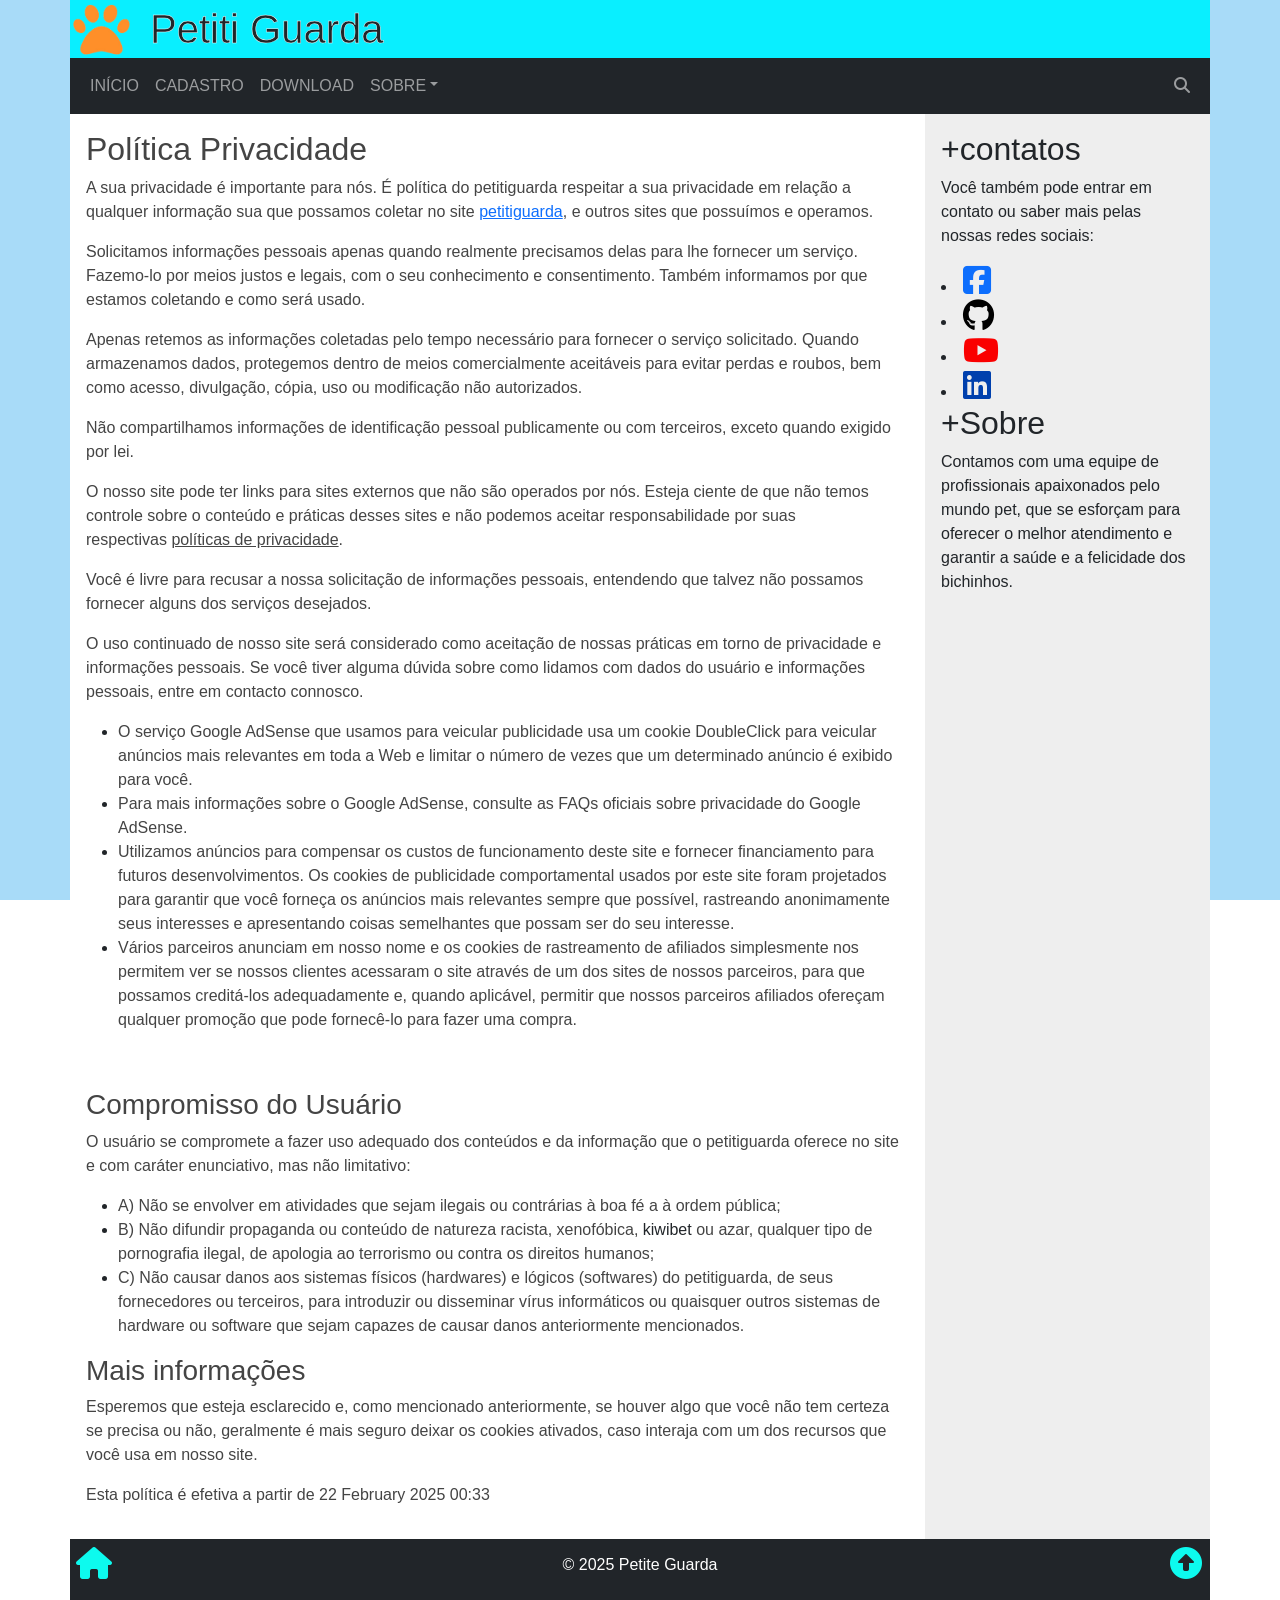
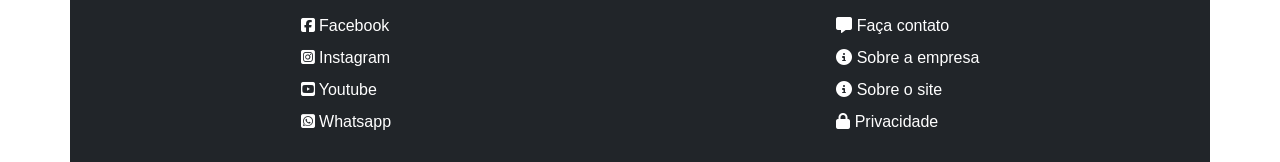
<file: privacidade.html>
<!DOCTYPE html>
<html lang="pt-br">

<head>
    <meta charset="UTF-8">
    <meta name="viewport" content="width=device-width, initial-scale=1.0">
    <!--  Carrega o CSS da página -->
    <link rel="stylesheet" href="css/styles.css">
    <!--  Meta tags para SEO -->
    <meta name="author" content="Joca da Silva">
    <meta name="keyword" content="cão, gato, pet, saúde, pelos, patas">
    <!-- Inclui o ícone de favoritos -->
    <link rel="shortcut icon" href="img/logo.png">
    <link rel="stylesheet" href="https://cdnjs.cloudflare.com/ajax/libs/font-awesome/6.7.2/css/all.min.css">
    <!-- Componentes do Bootstrap -->
    <link rel="stylesheet" href="https://cdnjs.cloudflare.com/ajax/libs/bootstrap/5.3.3/css/bootstrap.min.css">
    <script src="https://cdnjs.cloudflare.com/ajax/libs/bootstrap/5.3.3/js/bootstrap.bundle.min.js"></script>
    <title>Petite Guarda - Faça contato</title>
</head>

<body>
    <div id="wrap" class="container d-flex flex-column">
        <header>
            <a href="index.html">
                <img src="img/logo.png" alt="Logotipo de Petite Guarda">
            </a>
            <h1>Petiti Guarda</h1>
        </header>

        <nav class="navbar navbar-expand-sm bg-dark navbar-dark">
            <div class="container-fluid">
                <!-- <a class="navbar-brand" href="#">Logo</a> -->
                <button class="navbar-toggler" type="button" data-bs-toggle="collapse"
                    data-bs-target="#collapsibleNavbar">
                    <span class="navbar-toggler-icon"></span>
                </button>
                <div class="collapse navbar-collapse" id="collapsibleNavbar">
                    <ul class="navbar-nav">
                        <li class="nav-item">
                            <a class="nav-link" href="index.html">INÍCIO</a>
                        </li>
                        <li class="nav-item">
                            <a class="nav-link" href="cadastro.html">CADASTRO</a>
                        </li>
                        <li class="nav-item">
                            <a class="nav-link" href="download.html">DOWNLOAD</a>
                        </li>
                        <li class="nav-item dropdown">
                            <a class="nav-link dropdown-toggle" href="#" role="button"
                                data-bs-toggle="dropdown">SOBRE</a>
                            <ul class="dropdown-menu">
                                <li><a class="dropdown-item" href="empresa.html">A EMPRESA</a></li>
                                <li><a class="dropdown-item" href="osite.html">O SITE</a></li>
                                <li><a class="dropdown-item" href="privacidade.html">PRIVACIDADE</a></li>
                                <li><a class="dropdown-item" href="contatos.html">AJUDA/a></li>
                            </ul>
                        </li>
                    </ul>
                    <!-- Espaço entre os itens e o último ícone -->
                    <ul class="navbar-nav ms-auto">
                        <li class="nav-item">
                            <a class="nav-link" href="procurar.html">
                                <i class="fa-solid fa-magnifying-glass"></i>
                                <span class="d-inline d-sm-none">PROCURAR</span>
                            </a>
                        </li>
                    </ul>
                </div>
            </div>
        </nav>

        <!-- Usando sticky-footer para empurrar o rodapé  para o final da página -->
        <main class="container flex-grow-1 d-flex">
            <div class="row d-flex flex-grow-1">
                <article class="col-12 col-md-9 flex-grow-1 p-3">
                    <h2><span style="color: rgb(68, 68, 68);">Política Privacidade</span></h2>
                    <p><span style="color: rgb(68, 68, 68);">A sua privacidade é importante para nós. É política do
                            petitiguarda respeitar a sua privacidade em relação a qualquer informação sua que possamos
                            coletar no site <a href="https/petitiguarda">petitiguarda</a>, e outros sites que possuímos
                            e operamos.</span></p>
                    <p><span style="color: rgb(68, 68, 68);">Solicitamos informações pessoais apenas quando realmente
                            precisamos delas para lhe fornecer um serviço. Fazemo-lo por meios justos e legais, com o
                            seu conhecimento e consentimento. Também informamos por que estamos coletando e como será
                            usado.</span></p>
                    <p><span style="color: rgb(68, 68, 68);">Apenas retemos as informações coletadas pelo tempo
                            necessário para fornecer o serviço solicitado. Quando armazenamos dados, protegemos dentro
                            de meios comercialmente aceitáveis ​​para evitar perdas e roubos, bem como acesso,
                            divulgação, cópia, uso ou modificação não autorizados.</span></p>
                    <p><span style="color: rgb(68, 68, 68);">Não compartilhamos informações de identificação pessoal
                            publicamente ou com terceiros, exceto quando exigido por lei.</span></p>
                    <p><span style="color: rgb(68, 68, 68);">O nosso site pode ter links para sites externos que não são
                            operados por nós. Esteja ciente de que não temos controle sobre o conteúdo e práticas desses
                            sites e não podemos aceitar responsabilidade por suas respectivas&nbsp;</span><a
                            href="https://politicaprivacidade.com/" rel="noopener noreferrer" target="_blank"
                            style="background-color: transparent; color: rgb(68, 68, 68);">políticas de
                            privacidade</a><span style="color: rgb(68, 68, 68);">.</span></p>
                    <p><span style="color: rgb(68, 68, 68);">Você é livre para recusar a nossa solicitação de
                            informações pessoais, entendendo que talvez não possamos fornecer alguns dos serviços
                            desejados.</span></p>
                    <p><span style="color: rgb(68, 68, 68);">O uso continuado de nosso site será considerado como
                            aceitação de nossas práticas em torno de privacidade e informações pessoais. Se você tiver
                            alguma dúvida sobre como lidamos com dados do usuário e informações pessoais, entre em
                            contacto connosco.</span></p>
                    <p><span style="color: rgb(68, 68, 68);">
                            <ul>
                                <li><span style="color: rgb(68, 68, 68);">O serviço Google AdSense que usamos para
                                        veicular publicidade usa um cookie DoubleClick para veicular anúncios mais
                                        relevantes em toda a Web e limitar o número de vezes que um determinado anúncio
                                        é exibido para você.</span></li>
                                <li><span style="color: rgb(68, 68, 68);">Para mais informações sobre o Google AdSense,
                                        consulte as FAQs oficiais sobre privacidade do Google AdSense.</span></li>
                                <li><span style="color: rgb(68, 68, 68);">Utilizamos anúncios para compensar os custos
                                        de funcionamento deste site e fornecer financiamento para futuros
                                        desenvolvimentos. Os cookies de publicidade comportamental usados ​​por este
                                        site foram projetados para garantir que você forneça os anúncios mais relevantes
                                        sempre que possível, rastreando anonimamente seus interesses e apresentando
                                        coisas semelhantes que possam ser do seu interesse.</span></li>
                                <li><span style="color: rgb(68, 68, 68);">Vários parceiros anunciam em nosso nome e os
                                        cookies de rastreamento de afiliados simplesmente nos permitem ver se nossos
                                        clientes acessaram o site através de um dos sites de nossos parceiros, para que
                                        possamos creditá-los adequadamente e, quando aplicável, permitir que nossos
                                        parceiros afiliados ofereçam qualquer promoção que pode fornecê-lo para fazer
                                        uma compra.</span></li>
                            </ul>
                            <p><br></p>
                        </span></p>
                    <h3><span style="color: rgb(68, 68, 68);">Compromisso do Usuário</span></h3>
                    <p><span style="color: rgb(68, 68, 68);">O usuário se compromete a fazer uso adequado dos conteúdos
                            e da informação que o petitiguarda oferece no site e com caráter enunciativo, mas não
                            limitativo:</span></p>
                    <ul>
                        <li><span style="color: rgb(68, 68, 68);">A) Não se envolver em atividades que sejam ilegais ou
                                contrárias à boa fé a à ordem pública;</span></li>
                        <li><span style="color: rgb(68, 68, 68);">B) Não difundir propaganda ou conteúdo de natureza
                                racista, xenofóbica, </span><span style="color: rgb(33, 37, 41);"><a
                                    href='https://kiwibet.br.com'
                                    style='color:inherit !important; text-decoration: none !important; font-size: inherit !important;'>kiwibet</a></span><span
                                style="color: rgb(68, 68, 68);"> ou azar, qualquer tipo de pornografia ilegal, de
                                apologia ao terrorismo ou contra os direitos humanos;</span></li>
                        <li><span style="color: rgb(68, 68, 68);">C) Não causar danos aos sistemas físicos (hardwares) e
                                lógicos (softwares) do petitiguarda, de seus fornecedores ou terceiros, para introduzir
                                ou disseminar vírus informáticos ou quaisquer outros sistemas de hardware ou software
                                que sejam capazes de causar danos anteriormente mencionados.</span></li>
                    </ul>
                    <h3><span style="color: rgb(68, 68, 68);">Mais informações</span></h3>
                    <p><span style="color: rgb(68, 68, 68);">Esperemos que esteja esclarecido e, como mencionado
                            anteriormente, se houver algo que você não tem certeza se precisa ou não, geralmente é mais
                            seguro deixar os cookies ativados, caso interaja com um dos recursos que você usa em nosso
                            site.</span></p>
                    <p><span style="color: rgb(68, 68, 68);">Esta política é efetiva a partir de&nbsp;22 February 2025
                            00:33</span></p>
                </article>
                <aside class="col-12 col-md-3 p-3">
                    <h2>+contatos</h2>
                    Você também pode entrar em contato ou saber mais pelas nossas redes sociais:

                    <ul class="list-unstyled"></ul>
                    <li><a href="https://facebook.com/petiteguarda" target="_blank">
                            <i class="fa-brands fa-square-facebook fa-2x"></i>
                        </a></li>
                    <li><a href="https://github.com/petiteguarda" target="_blank">
                            <i class="fa-brands fa-github fa-2x" style="color: #000000;"></i>
                        </a></li>
                    <li><a href="https://youtube.com/petiteguarda" target="_blank">
                            <i class="fa-brands fa-youtube fa-2x" style="color: #fa0000;"></i>
                        </a></li>
                    <li><a href="https://linkedin.com/petiteguarda" target="_blank">
                            <i class="fa-brands fa-linkedin fa-2x" style="color: #0040ad;"></i>
                        </a></li>
                    </ul>

                    <h2>+Sobre</h2>
                    Contamos com uma equipe de profissionais apaixonados pelo mundo pet, que se esforçam para oferecer o
                    melhor atendimento e garantir a saúde e a felicidade dos bichinhos.

                </aside>
            </div>
        </main>

        <footer class="text-bg-dark">
            <!-- Primeiro andar - Licensa -->
            <div class="footer-andar-1 d-flex justify-content-between pt-1">
                <!-- Acesso à página inicial -->
                <a href="index.html" class="p-1">
                    <i class="fa-solid fa-house fa-2x fa-fw"></i>
                </a>
                <!-- Licensa -->
                <div class="flex-grow-1 text-center align-content-center">&copy; 2025 Petite Guarda</div>
                <!-- Acesso ao topo da página -->
                <a href="#wrap" class="p-1">
                    <i class="fa-solid fa-circle-up fa-2x fa-fw"></i>
                </a>
            </div>
            <!-- Segundo andar - Links -->
            <div class="footer-andar-2 d-flex justify-content-around p-2 pt-4">

                <!-- Menu com nossas redes sociais -->
                <nav>
                    <ul class="list-unstyled">
                        <li><a href="https://facebook.com/petiteguarda" target="_blank">
                                <i class="fa-brands fa-square-facebook"></i> Facebook
                            </a></li>
                        <li><a href="https://instagram.com/petiteguarda" target="_blank">
                                <i class="fa-brands fa-square-instagram"></i> Instagram
                            </a></li>
                        <li><a href="https://youtube.com/petiteguarda" target="_blank">
                                <i class="fa-brands fa-square-youtube"></i> Youtube
                            </a></li>
                        <li><a href="https://ws.com/petiteguarda" target="_blank">
                                <i class="fa-brands fa-square-whatsapp"></i> Whatsapp
                            </a></li>
                    </ul>
                </nav>

                <!-- Menu com links importantes -->
                <nav>
                    <ul class="list-unstyled">
                        <li><a href="contatos.html">
                                <i class="fa-solid fa-message"></i> Faça contato
                            </a></li>
                        <li><a href="empresa.html">
                                <i class="fa-solid fa-circle-info"></i> Sobre a empresa
                            </a></li>
                        <li><a href="sobre.html">
                                <i class="fa-solid fa-circle-info"></i> Sobre o site
                            </a></li>
                        <li><a href="privacidade.html">
                                <i class="fa-solid fa-lock"></i> Privacidade
                            </a></li>
                    </ul>
                </nav>
            </div>
        </footer>
    </div>
</body>

</html>
</file>
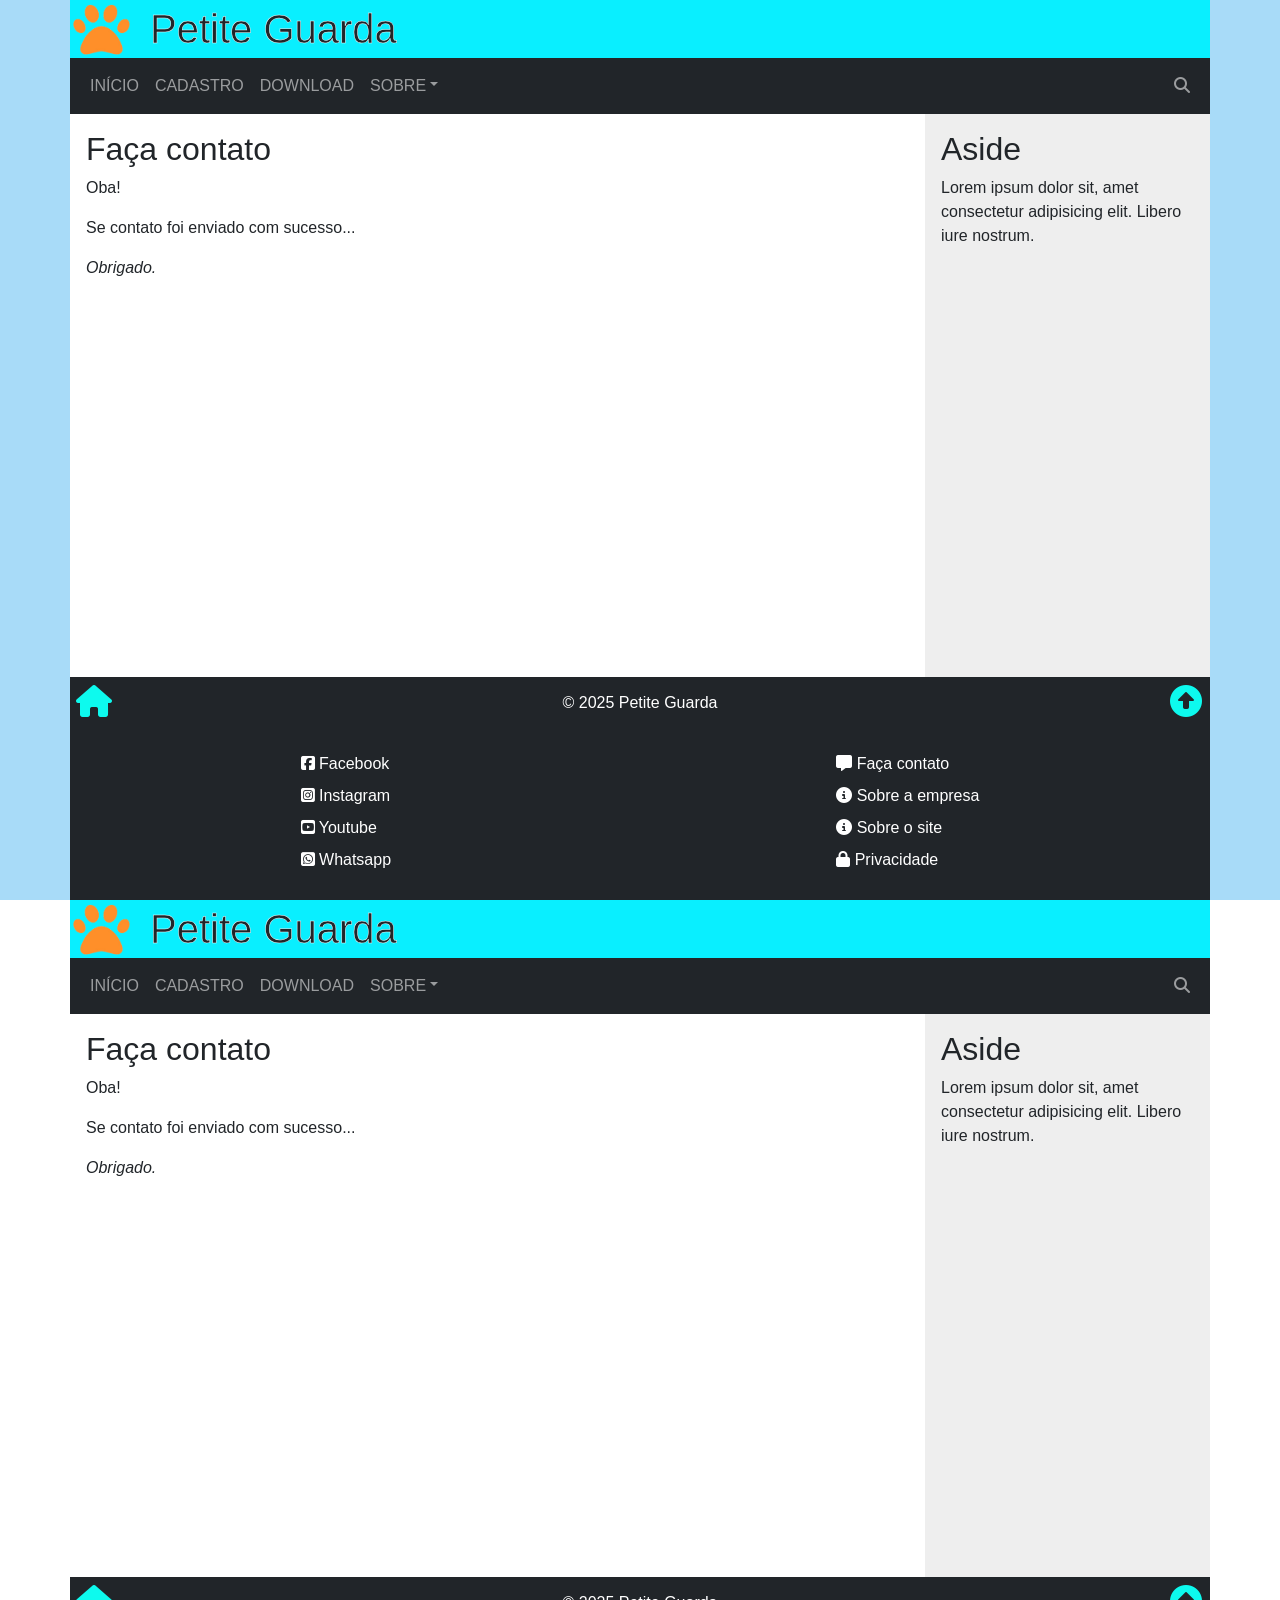
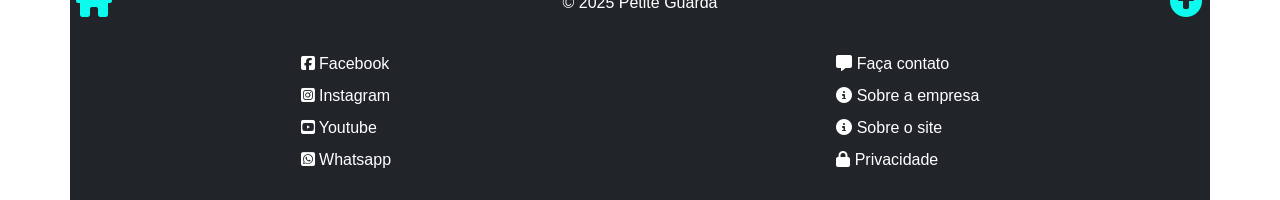
<file: processa.html>
<!DOCTYPE html>
<html lang="pt-br">

<head>
    <meta charset="UTF-8">
    <meta name="viewport" content="width=device-width, initial-scale=1.0">
    <!--  Carrega o CSS da página -->
    <link rel="stylesheet" href="css/styles.css">
    <!--  Meta tags para SEO -->
    <meta name="author" content="Joca da Silva">
    <meta name="keyword" content="cão, gato, pet, saúde, pelos, patas">
    <!-- Inclui o ícone de favoritos -->
    <link rel="shortcut icon" href="img/logo.png">
    <link rel="stylesheet" href="https://cdnjs.cloudflare.com/ajax/libs/font-awesome/6.7.2/css/all.min.css">
    <!-- Componentes do Bootstrap -->
    <link rel="stylesheet" href="https://cdnjs.cloudflare.com/ajax/libs/bootstrap/5.3.3/css/bootstrap.min.css">
    <script src="https://cdnjs.cloudflare.com/ajax/libs/bootstrap/5.3.3/js/bootstrap.bundle.min.js"></script>
    <title>Petite Guarda - Faça contato</title>
</head>

<body>
    <div id="wrap" class="container d-flex flex-column">
        <header>
            <a href="index.html">
                <img src="img/logo.png" alt="Logotipo de Petite Guarda">
            </a>
            <h1>Petite Guarda</h1>
        </header>

        <nav class="navbar navbar-expand-sm bg-dark navbar-dark">
            <div class="container-fluid">
                <!-- <a class="navbar-brand" href="#">Logo</a> -->
                <button class="navbar-toggler" type="button" data-bs-toggle="collapse"
                    data-bs-target="#collapsibleNavbar">
                    <span class="navbar-toggler-icon"></span>
                </button>
                <div class="collapse navbar-collapse" id="collapsibleNavbar">
                    <ul class="navbar-nav">
                        <li class="nav-item">
                            <a class="nav-link" href="index.html">INÍCIO</a>
                        </li>
                        <li class="nav-item">
                            <a class="nav-link" href="cadastro.html">CADASTRO</a>
                        </li>
                        <li class="nav-item">
                            <a class="nav-link" href="download.html">DOWNLOAD</a>
                        </li>
                        <li class="nav-item dropdown">
                            <a class="nav-link dropdown-toggle" href="#" role="button"
                                data-bs-toggle="dropdown">SOBRE</a>
                            <ul class="dropdown-menu">
                                <li><a class="dropdown-item" href="empresa.html">A EMPRESA</a></li>
                                <li><a class="dropdown-item" href="osite.html">O SITE</a></li>
                                <li><a class="dropdown-item" href="privacidade.html">PRIVACIDADE</a></li>
                                <li><a class="dropdown-item" href="contatos.html">CONTATOS</a></li>
                            </ul>
                        </li>
                    </ul>
                    <!-- Espaço entre os itens e o último ícone -->
                    <ul class="navbar-nav ms-auto">
                        <li class="nav-item">
                            <a class="nav-link" href="procurar.html" onclick="document.getElementById('dialogFormBusca').showModal(); return false;">
                                <i class="fa-solid fa-magnifying-glass"></i>
                                <span class="d-inline d-sm-none">PROCURAR</span>
                            </a>
                        </li>
                    </ul>
                </div>
            </div>
        </nav>

        <!-- Usando sticky-footer para empurrar o rodapé  para o final da página -->
        <main class="container flex-grow-1 d-flex">
            <div class="row d-flex flex-grow-1">
                <article class="col-12 col-md-9 flex-grow-1 p-3">
                    <h2>Faça contato</h2>
                    <p>Oba!</p>
                    <p>Se contato foi enviado com sucesso...</p>
                    <p><em>Obrigado.</em></p>
                </article>
                <aside class="col-12 col-md-3 p-3">
                    <h2>Aside</h2>
                    Lorem ipsum dolor sit, amet consectetur adipisicing elit. Libero iure nostrum.
                </aside>
            </div>
        </main>

        <footer class="text-bg-dark">
            <!-- Primeiro andar - Licensa -->
            <div class="footer-andar-1 d-flex justify-content-between pt-1">
                <!-- Acesso à página inicial -->
                <a href="index.html" class="p-1">
                    <i class="fa-solid fa-house fa-2x fa-fw"></i>
                </a>
                <!-- Licensa -->
                <div class="flex-grow-1 text-center align-content-center">&copy; 2025 Petite Guarda</div>
                <!-- Acesso ao topo da página -->
                <a href="#wrap" class="p-1">
                    <i class="fa-solid fa-circle-up fa-2x fa-fw"></i>
                </a>
            </div>
            <!-- Segundo andar - Links -->
            <div class="footer-andar-2 d-flex justify-content-around p-2 pt-4">

                <!-- Menu com nossas redes sociais -->
                <nav>
                    <ul class="list-unstyled">
                        <li><a href="https://facebook.com/petiteguarda" target="_blank">
                                <i class="fa-brands fa-square-facebook"></i> Facebook
                            </a></li>
                        <li><a href="https://instagram.com/petiteguarda" target="_blank">
                                <i class="fa-brands fa-square-instagram"></i> Instagram
                            </a></li>
                        <li><a href="https://youtube.com/petiteguarda" target="_blank">
                                <i class="fa-brands fa-square-youtube"></i> Youtube
                            </a></li>
                        <li><a href="https://ws.com/petiteguarda" target="_blank">
                                <i class="fa-brands fa-square-whatsapp"></i> Whatsapp
                            </a></li>
                    </ul>
                </nav>

                <!-- Menu com links importantes -->
                <nav>
                    <ul class="list-unstyled">
                        <li><a href="contatos.html">
                                <i class="fa-solid fa-message"></i> Faça contato
                            </a></li>
                        <li><a href="empresa.html">
                                <i class="fa-solid fa-circle-info"></i> Sobre a empresa
                            </a></li>
                        <li><a href="sobre.html">
                                <i class="fa-solid fa-circle-info"></i> Sobre o site
                            </a></li>
                        <li><a href="privacidade.html">
                                <i class="fa-solid fa-lock"></i> Privacidade
                            </a></li>
                    </ul>
                </nav>
            </div>
        </footer>
    </div>
</body>

</html><!DOCTYPE html>
<html lang="pt-br">

<head>
    <meta charset="UTF-8">
    <meta name="viewport" content="width=device-width, initial-scale=1.0">
    <!--  Carrega o CSS da página -->
    <link rel="stylesheet" href="css/styles.css">
    <!--  Meta tags para SEO -->
    <meta name="author" content="Joca da Silva">
    <meta name="keyword" content="cão, gato, pet, saúde, pelos, patas">
    <!-- Inclui o ícone de favoritos -->
    <link rel="shortcut icon" href="img/logo.png">
    <link rel="stylesheet" href="https://cdnjs.cloudflare.com/ajax/libs/font-awesome/6.7.2/css/all.min.css">
    <!-- Componentes do Bootstrap -->
    <link rel="stylesheet" href="https://cdnjs.cloudflare.com/ajax/libs/bootstrap/5.3.3/css/bootstrap.min.css">
    <script src="https://cdnjs.cloudflare.com/ajax/libs/bootstrap/5.3.3/js/bootstrap.bundle.min.js"></script>
    <title>Petite Guarda - Faça contato</title>
</head>

<body>
    <div id="wrap" class="container d-flex flex-column">
        <header>
            <a href="index.html">
                <img src="img/logo.png" alt="Logotipo de Petite Guarda">
            </a>
            <h1>Petite Guarda</h1>
        </header>

        <nav class="navbar navbar-expand-sm bg-dark navbar-dark">
            <div class="container-fluid">
                <!-- <a class="navbar-brand" href="#">Logo</a> -->
                <button class="navbar-toggler" type="button" data-bs-toggle="collapse"
                    data-bs-target="#collapsibleNavbar">
                    <span class="navbar-toggler-icon"></span>
                </button>
                <div class="collapse navbar-collapse" id="collapsibleNavbar">
                    <ul class="navbar-nav">
                        <li class="nav-item">
                            <a class="nav-link" href="index.html">INÍCIO</a>
                        </li>
                        <li class="nav-item">
                            <a class="nav-link" href="cadastro.html">CADASTRO</a>
                        </li>
                        <li class="nav-item">
                            <a class="nav-link" href="download.html">DOWNLOAD</a>
                        </li>
                        <li class="nav-item dropdown">
                            <a class="nav-link dropdown-toggle" href="#" role="button"
                                data-bs-toggle="dropdown">SOBRE</a>
                            <ul class="dropdown-menu">
                                <li><a class="dropdown-item" href="empresa.html">A EMPRESA</a></li>
                                <li><a class="dropdown-item" href="osite.html">O SITE</a></li>
                                <li><a class="dropdown-item" href="privacidade.html">PRIVACIDADE</a></li>
                                <li><a class="dropdown-item" href="contatos.html">ajuda</a></li>
                            </ul>
                        </li>
                    </ul>
                    <!-- Espaço entre os itens e o último ícone -->
                    <ul class="navbar-nav ms-auto">
                        <li class="nav-item">
                            <a class="nav-link" href="procurar.html" onclick="document.getElementById('dialogFormBusca').showModal(); return false;">
                                <i class="fa-solid fa-magnifying-glass"></i>
                                <span class="d-inline d-sm-none">PROCURAR</span>
                            </a>
                        </li>
                    </ul>
                </div>
            </div>
        </nav>

        <!-- Usando sticky-footer para empurrar o rodapé  para o final da página -->
        <main class="container flex-grow-1 d-flex">
            <div class="row d-flex flex-grow-1">
                <article class="col-12 col-md-9 flex-grow-1 p-3">
                    <h2>Faça contato</h2>
                    <p>Oba!</p>
                    <p>Se contato foi enviado com sucesso...</p>
                    <p><em>Obrigado.</em></p>
                </article>
                <aside class="col-12 col-md-3 p-3">
                    <h2>Aside</h2>
                    Lorem ipsum dolor sit, amet consectetur adipisicing elit. Libero iure nostrum.
                </aside>
            </div>
        </main>

        <footer class="text-bg-dark">
            <!-- Primeiro andar - Licensa -->
            <div class="footer-andar-1 d-flex justify-content-between pt-1">
                <!-- Acesso à página inicial -->
                <a href="index.html" class="p-1">
                    <i class="fa-solid fa-house fa-2x fa-fw"></i>
                </a>
                <!-- Licensa -->
                <div class="flex-grow-1 text-center align-content-center">&copy; 2025 Petite Guarda</div>
                <!-- Acesso ao topo da página -->
                <a href="#wrap" class="p-1">
                    <i class="fa-solid fa-circle-up fa-2x fa-fw"></i>
                </a>
            </div>
            <!-- Segundo andar - Links -->
            <div class="footer-andar-2 d-flex justify-content-around p-2 pt-4">

                <!-- Menu com nossas redes sociais -->
                <nav>
                    <ul class="list-unstyled">
                        <li><a href="https://facebook.com/petiteguarda" target="_blank">
                                <i class="fa-brands fa-square-facebook"></i> Facebook
                            </a></li>
                        <li><a href="https://instagram.com/petiteguarda" target="_blank">
                                <i class="fa-brands fa-square-instagram"></i> Instagram
                            </a></li>
                        <li><a href="https://youtube.com/petiteguarda" target="_blank">
                                <i class="fa-brands fa-square-youtube"></i> Youtube
                            </a></li>
                        <li><a href="https://ws.com/petiteguarda" target="_blank">
                                <i class="fa-brands fa-square-whatsapp"></i> Whatsapp
                            </a></li>
                    </ul>
                </nav>

                <!-- Menu com links importantes -->
                <nav>
                    <ul class="list-unstyled">
                        <li><a href="contatos.html">
                                <i class="fa-solid fa-message"></i> Faça contato
                            </a></li>
                        <li><a href="empresa.html">
                                <i class="fa-solid fa-circle-info"></i> Sobre a empresa
                            </a></li>
                        <li><a href="sobre.html">
                                <i class="fa-solid fa-circle-info"></i> Sobre o site
                            </a></li>
                        <li><a href="privacidade.html">
                                <i class="fa-solid fa-lock"></i> Privacidade
                            </a></li>
                    </ul>
                </nav>
            </div>
        </footer>
    </div>
</body>

</html>
</file>
<file: css/styles.css>
/* Reset do CSS */

* {
    box-sizing: border-box;
    outline: none;
}

html,
body,
#wrap {
    position: relative;
    margin: 0;
    padding: 0;
    width: 100%;
    height: 100%;
    font-family: 'Lucida Sans', 'Lucida Sans Regular', 'Lucida Grande', 'Lucida Sans Unicode', Geneva, Verdana, sans-serif;
    /* Resposividade: cria a unidade responsiva `rem` → 1rem = 16px*/
    font-size: 16px;
}

/* Definição do fundo da página */
body {
    background-attachment: fixed;
    background-color: white;
    background-image: url('../img/fundo.avif');
    background-position: center;
    background-repeat: repeat;
}

#wrap {
    margin: auto;
}

header {
    background-color: rgb(9, 239, 255);
    display: flex;
    flex-wrap: wrap;
    align-items: center;
}

header img {
    display: block;
    width: 4rem;
    height: auto;
}

header h1 {
    flex-grow: 1;
    margin: 0;
    margin-left: 1rem;
    -webkit-text-stroke: .5px white;
}

header nav ul {
    list-style: none;
    display: flex;
    justify-content: space-between;
}

.footer-andar-1 i {
    color: rgb(13, 250, 238);
}

.footer-andar-1 i:hover {
    color: orangered;
}

.footer-andar-2 ul a {
    color: white;
    text-decoration: none;
}

.footer-andar-2 ul a:hover {
    color: rgb(9, 221, 158);
}

.footer-andar-2 ul {
    line-height: 2;
}

main article {
    background-color: #fff;
}

main aside {
    background-color: #eee;
}

/*
 * Estilização do formulário de contato.
 */

#formContato {
    display: table;
    width: 100%;
    max-width: 550px;
    margin: auto;
}

#formContato label {
    display: block;
    padding: .25rem .5rem;
}

#formContato input,
#formContato textarea {
    width: 100%;
    background-color: rgb(255, 235, 235);
    border: 1px solid rgb(0, 255, 213);
    border-radius: .3rem;
    border-bottom: 3px solid rgb(0, 255, 234);
    padding: .5rem 1rem;
}

#formContato textarea {
    height: 6rem;
    resize: vertical;
}

#formContato button {
    background-color: rgb(0, 247, 255);
    color: #ffffff;
    border: none;
    border-radius: .3rem;
    padding: .5rem 1rem;
    pointer-events: none;
}

#formContato input:valid,
#formContato textarea:valid {
    background-color: rgb(233, 240, 254);
    border: 1px solid rgb(8, 216, 26);
    border-bottom: 3px solid rgb(0, 255, 13);
}

/* Botão para o formulário válído */
#formContato:valid button {
    pointer-events: all;
    /* Habilita o clique no botão */
    background-color: rgb(0, 255, 221);
    cursor: pointer;
}

/* Formulário de busca no popup usando <dialog> */
#dialogFormBusca {
    border: none;
}

dialog button:hover {
    background-color: rgb(0, 255, 213);
}

/* Escurece o fundo da página com o dialog */
dialog::backdrop {
    background: rgba(0, 0, 0, 0.5);
}

/*
 * Estilização do formulário de cadastro.
 */

#formCadastro {
    display: block;
    width: 100%;
    max-width: 550px;
    margin: auto;
    padding: 1rem;
    background-color: #f9f9f9;
    border: 1px solid #ddd;
    border-radius: .5rem;
    box-shadow: 0 0 10px rgba(0, 0, 0, 0.1);
}

#formCadastro label {
    display: block;
    margin-bottom: .5rem;
    font-weight: bold;
}

#formCadastro input,
#formCadastro textarea {
    width: 100%;
    padding: .75rem;
    margin-bottom: 1rem;
    border: 1px solid #ccc;
    border-radius: .3rem;
    background-color: #fff;
    box-shadow: inset 0 1px 3px rgba(0, 0, 0, 0.1);
}

#formCadastro input:focus,
#formCadastro textarea:focus {
    border-color: #007bff;
    box-shadow: 0 0 5px rgba(0, 123, 255, 0.5);
    outline: none;
}

#formCadastro textarea {
    height: 6rem;
    resize: vertical;
}

#formCadastro button {
    display: inline-block;
    width: 100%;
    padding: .75rem;
    background-color: #007bff;
    color: #fff;
    border: none;
    border-radius: .3rem;
    font-size: 1rem;
    cursor: pointer;
    transition: background-color 0.3s ease;
}

#formCadastro button:hover {
    background-color: #0056b3;
}

#formCadastro .form-check {
    margin-bottom: 1rem;
}

#formCadastro .form-check-label {
    margin-left: .5rem;
    color: #000; /* Cor padrão para os rótulos */
}

#formCadastro .form-check-input:checked + .form-check-label {
    color: #007bff; /* Cor quando selecionado */
}
.gato {
    display: block;
    width: 50%;
    max-width: 100%; 
    margin-bottom: .5rem;
    border-radius: 20%;
    margin-top: -3%
}
.gato img {
    width: 50%;
}
</file>
